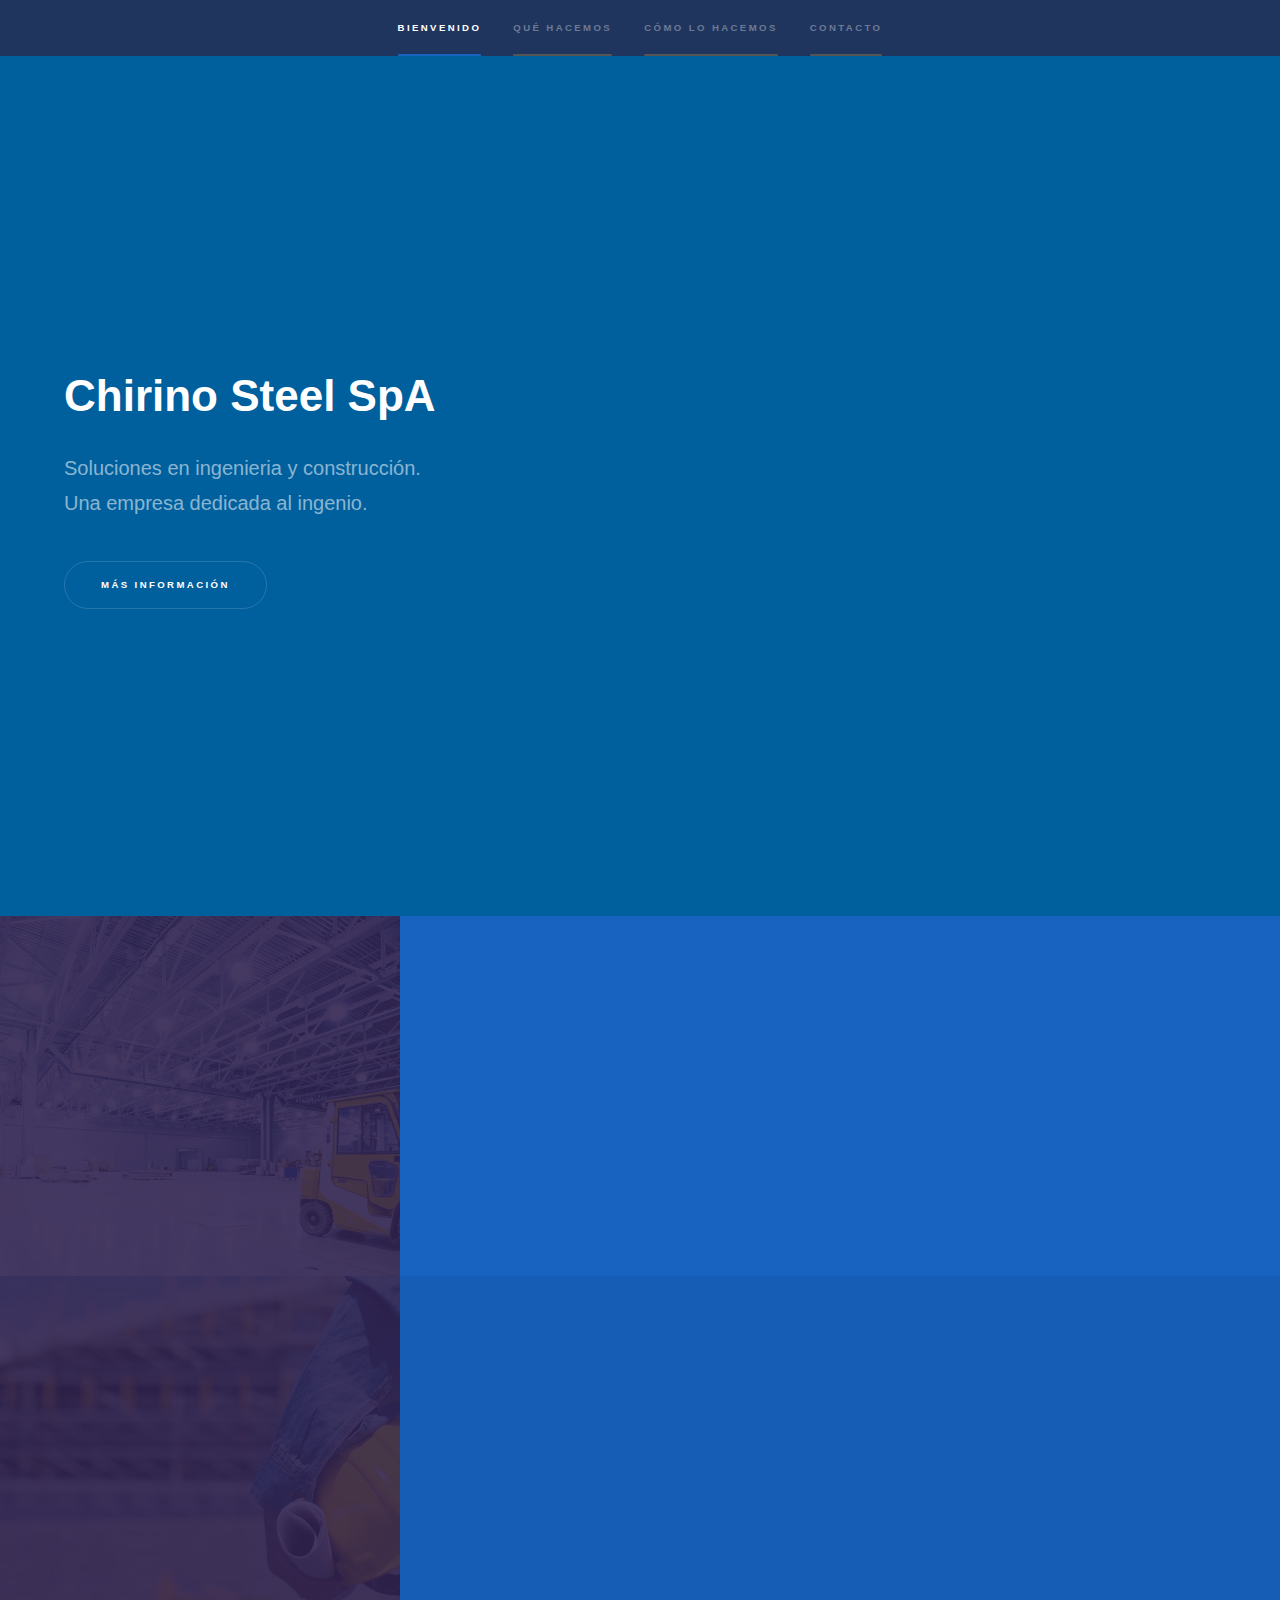
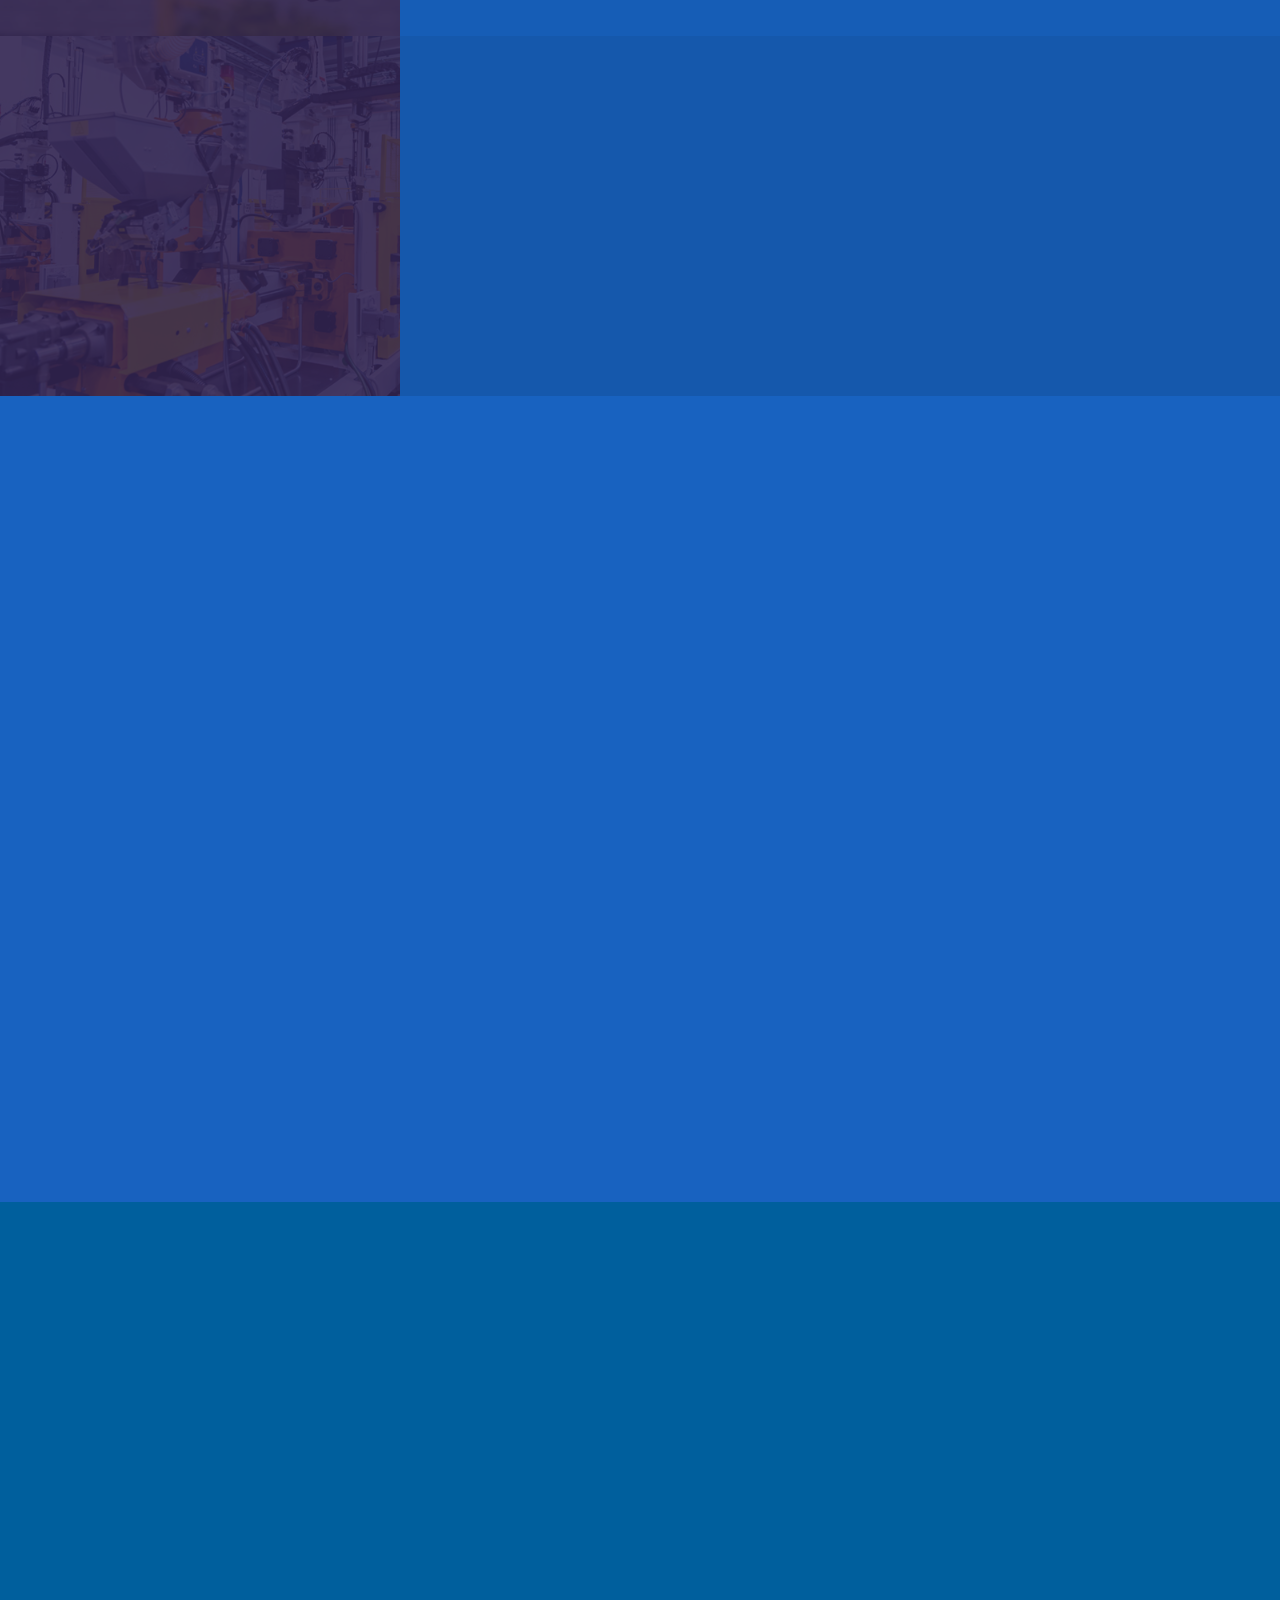
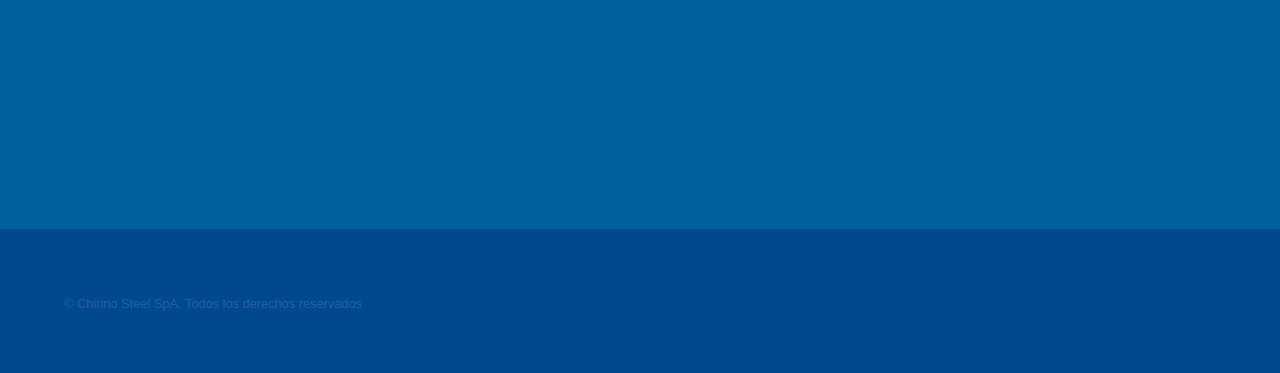
<file: index.html>
<!DOCTYPE HTML>
<html>

<head>
	<title>Chirino Steel Engineering</title>
	<meta charset="utf-8" />
	<meta name="viewport" content="width=device-width, initial-scale=1" />
	<!--[if lte IE 8]><script src="assets/js/ie/html5shiv.js"></script><![endif]-->
	<link rel="stylesheet" href="assets/css/main.css" />
	<!--[if lte IE 9]><link rel="stylesheet" href="assets/css/ie9.css" /><![endif]-->
	<!--[if lte IE 8]><link rel="stylesheet" href="assets/css/ie8.css" /><![endif]-->
</head>

<body>

	<!-- Sidebar -->
	<section id="sidebar">
		<div class="inner">
			<nav>
				<ul>
					<li><a href="#intro">Bienvenido</a></li>
					<li><a href="#one">Qué hacemos</a></li>
					<li><a href="#two">Cómo lo hacemos</a></li>
					<li><a href="#three">Contacto</a></li>
				</ul>
			</nav>
		</div>
	</section>

	<!-- Wrapper -->
	<div id="wrapper">

		<!-- Intro -->
		<section id="intro" class="wrapper style1 fullscreen fade-up">
			<div class="inner">
				<h1>Chirino Steel SpA</h1>
				<p>Soluciones en ingenieria y construcción.</a><br />Una empresa dedicada al ingenio</a>.</p>
				<ul class="actions">
					<li><a href="#one" class="button scrolly">Más información</a></li>
				</ul>
			</div>
		</section>

		<!-- One -->
		<section id="one" class="wrapper style2 spotlights">
			<section>
				<a href="#" class="image"><img src="images/pic01.jpg" alt="" data-position="center center" /></a>
				<div class="content">
					<div class="inner">
						<h2>Ingenieria industrial</h2>
						<p>Prestamos servicios de alta calidad en el campo de infraestructura y maquinaria industrial.</p>
					</div>
				</div>
			</section>
			<section>
				<a href="#" class="image"><img src="images/pic02.jpg" alt="" data-position="top center" /></a>
				<div class="content">
					<div class="inner">
						<h2>Construcción</h2>
						<p>En CSteel ofrecemos al cliente los mejores estándares al desarrollar y ejecutar desde principio a fin proyectos de construcción industrial.</p>
					</div>
				</div>
			</section>
			<section>
				<a href="#" class="image"><img src="images/pic03.jpg" alt="" data-position="25% 25%" /></a>
				<div class="content">
					<div class="inner">
						<h2>Mantenimiento de equipo</h2>
						<p>Nos comprometemos en dar un mantenimiento de calidad a equipamiento e infraestructura.</p>
					</div>
				</div>
			</section>
		</section>

		<!-- Two -->
		<section id="two" class="wrapper style3 fade-up">
			<div class="inner">
				<h2>Cómo lo hacemos</h2>
				<p>En todas nuestras fases del servicio que prestamos hacemos uso de nuestros valores fundamentales</p>
				<div class="features">
					<section>
						<span class="fas fa-hands-helping"></span>
						<h3>Ayudarte</h3>
						<p>Queremos ayudarte en tus proyectos más importantes, en el cual te entregaremos toda la asistencia necesaria y siempre aspirando a dar el mejor servicio.</p>
					</section>
					<section>
						<span class="icon major fa-lock"></span>
						<h3>Ingenio</h3>
						<p>Te apoyaremos con la mejor ingenieria disponible...</p>
					</section>
					<section>
						<span class="icon major fa-cog"></span>
						<h3>(3)</h3>
						<p>...</p>
					</section>
					<section>
						<span class="icon major fa-desktop"></span>
						<h3>(4)</h3>
						<p>...</p>
					</section>
					<section>
						<span class="icon major fa-chain"></span>
						<h3>(5)</h3>
						<p>...</p>
					</section>
					<section>
						<span class="icon major fa-diamond"></span>
						<h3>(6)</h3>
						<p>...</p>
					</section>
				</div>
			</div>
		</section>

		<!-- Three -->
		<section id="three" class="wrapper style1 fade-up">
			<div class="inner">
				<h2>Contáctanos</h2>
				<p>Si usted necesita de nuestros servicios, por favor haga uso del espacio siguiente:</p>
				<div class="split style1">
					<section>
						<form method="post" action="#">
							<div class="field half first">
								<label for="name">Nombre</label>
								<input type="text" name="name" id="name" />
							</div>
							<div class="field half">
								<label for="email">Email</label>
								<input type="text" name="email" id="email" />
							</div>
							<div class="field">
								<label for="message">Mensaje</label>
								<textarea name="message" id="message" rows="5"></textarea>
							</div>
							<ul class="actions">
								<li><a href="" class="button submit">Enviar mensaje</a></li>
							</ul>
						</form>
					</section>
					<section>
						<ul class="contact">
							<li>
								<h3>Dirección</h3>
								<span>12345 Av. Los constructores #000<br />
											Coronel, Concepción 00000-0000<br />
											Chile</span>
							</li>
							<li>
								<h3>Email</h3>
								<a href="#">chirino@steel.cl</a>
							</li>
							<li>
								<h3>Número</h3>
								<span>(56) 41 XXX XXX</span>
							</li>
							<li>
								<h3>Redes sociales</h3>
								<ul class="icons">
									<li><a href="#" class="fa-twitter"><span class="label">Twitter</span></a></li>
									<li><a href="#" class="fa-facebook"><span class="label">Facebook</span></a></li>
									<li><a href="#" class="fa-github"><span class="label">GitHub</span></a></li>
									<li><a href="#" class="fa-instagram"><span class="label">Instagram</span></a></li>
									<li><a href="#" class="fa-linkedin"><span class="label">LinkedIn</span></a></li>
								</ul>
							</li>
						</ul>
					</section>
				</div>
			</div>
		</section>

	</div>

	<!-- Footer -->
	<footer id="footer" class="wrapper style1-alt">
		<div class="inner">
			<ul class="menu">
				<li>&copy; Chirino Steel SpA. Todos los derechos reservados</li>
				<li>
					</a>
				</li>
			</ul>
		</div>
	</footer>

	<!-- Scripts -->
	<script src="assets/js/jquery.min.js"></script>
	<script src="assets/js/jquery.scrollex.min.js"></script>
	<script src="assets/js/jquery.scrolly.min.js"></script>
	<script src="assets/js/skel.min.js"></script>
	<script src="assets/js/util.js"></script>
	<!--[if lte IE 8]><script src="assets/js/ie/respond.min.js"></script><![endif]-->
	<script src="assets/js/main.js"></script>

</body>

</html>
</file>
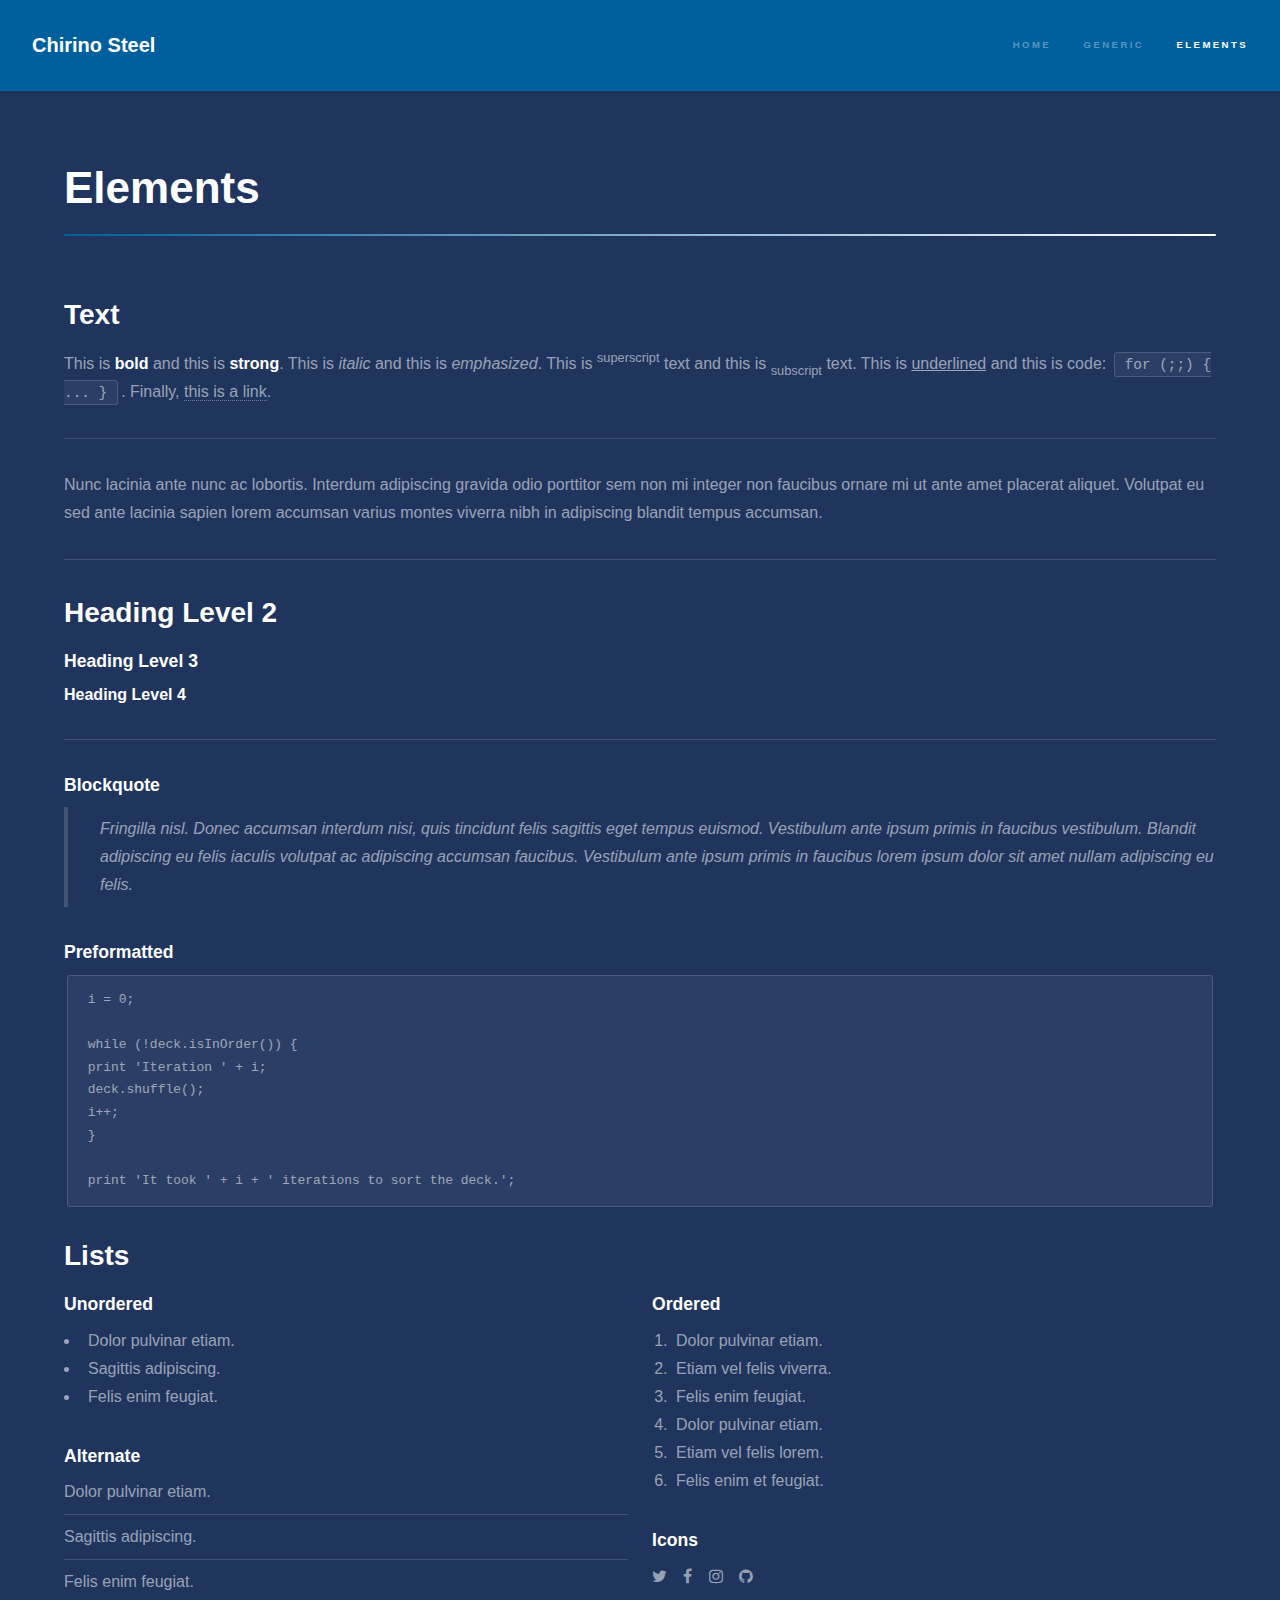
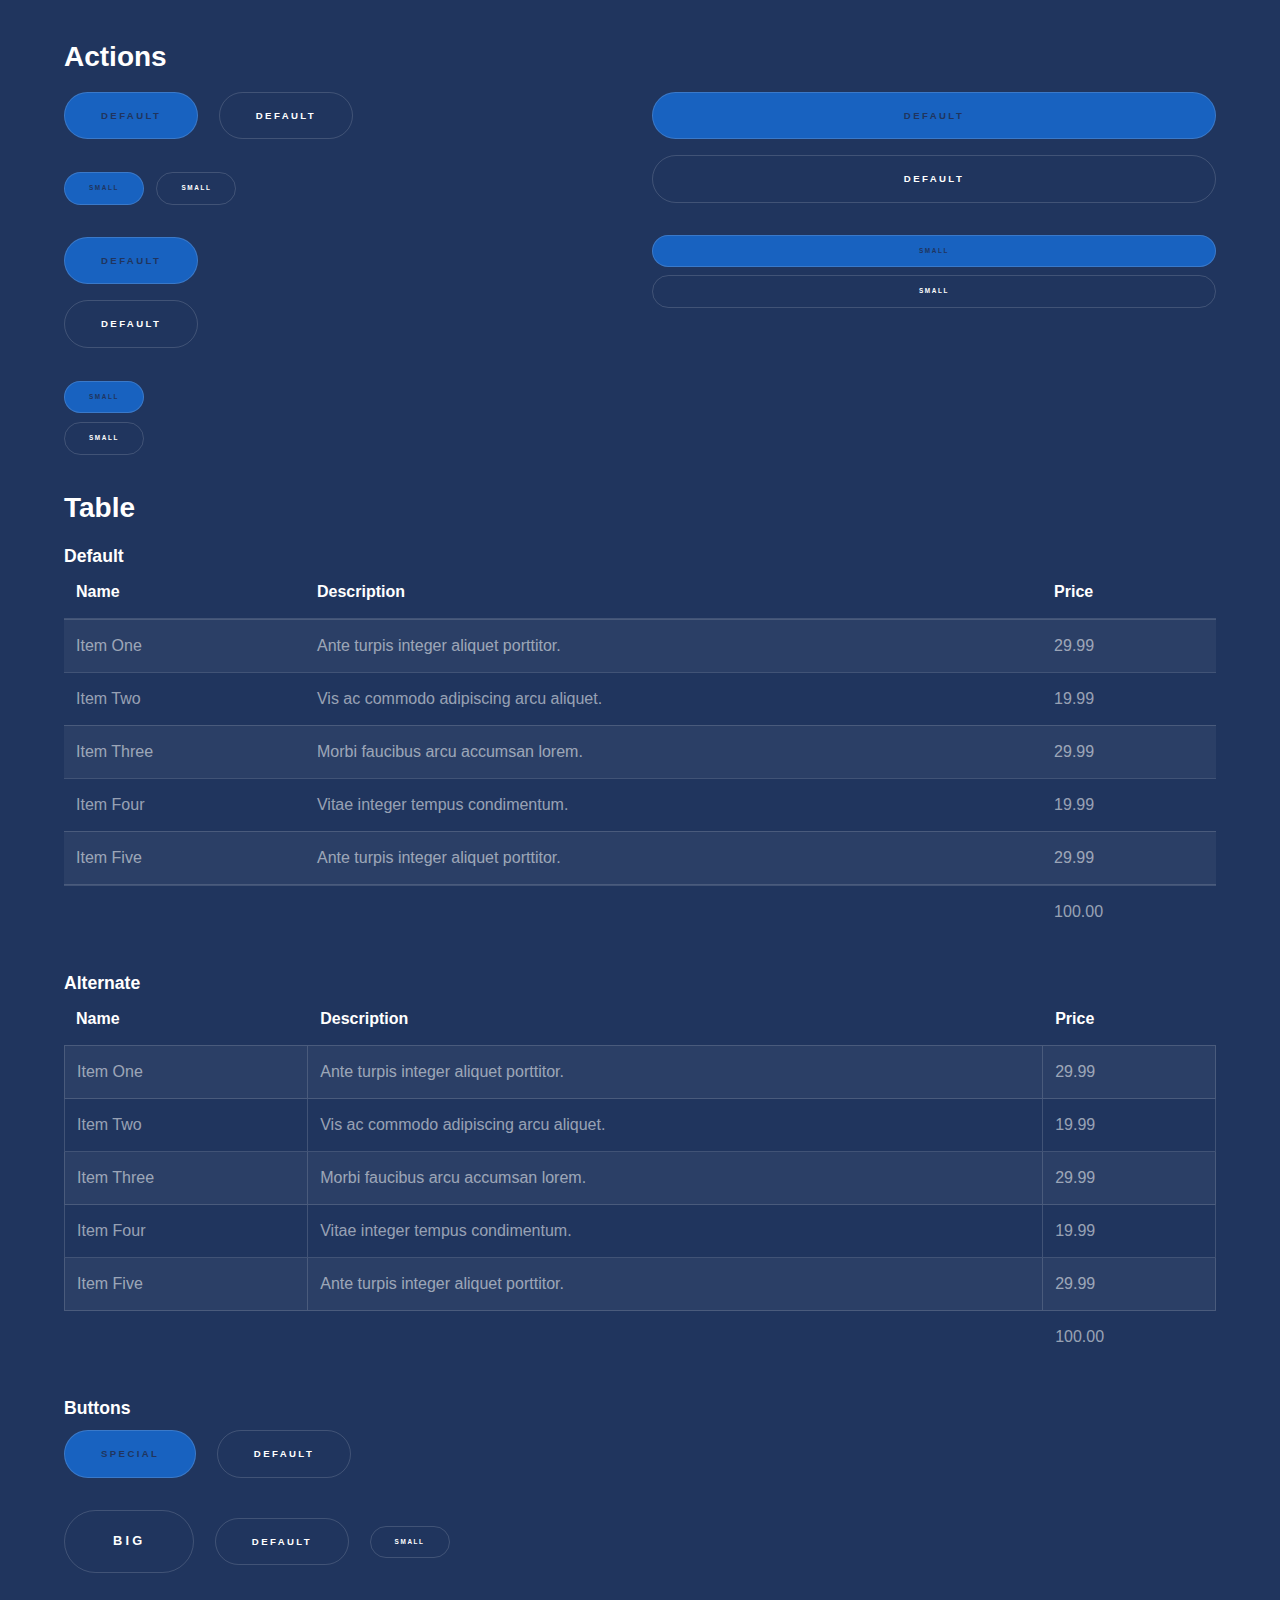
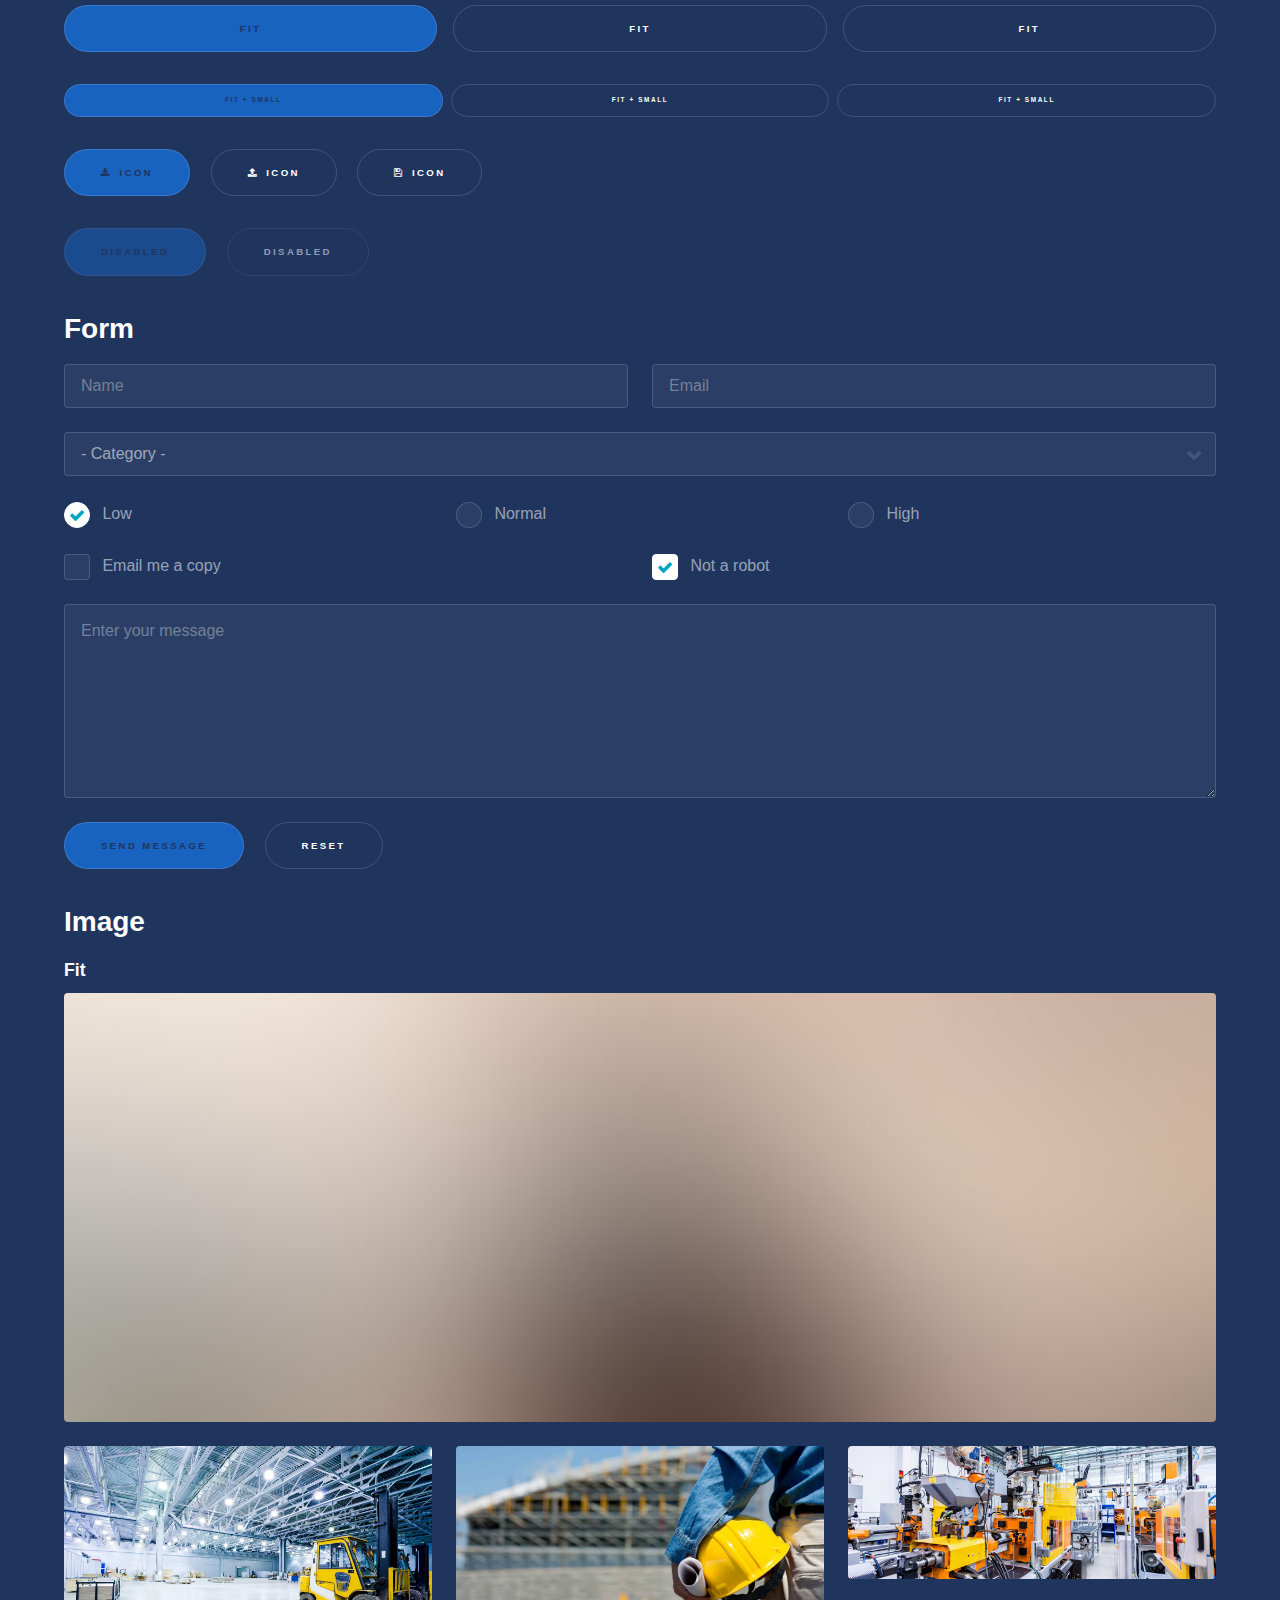
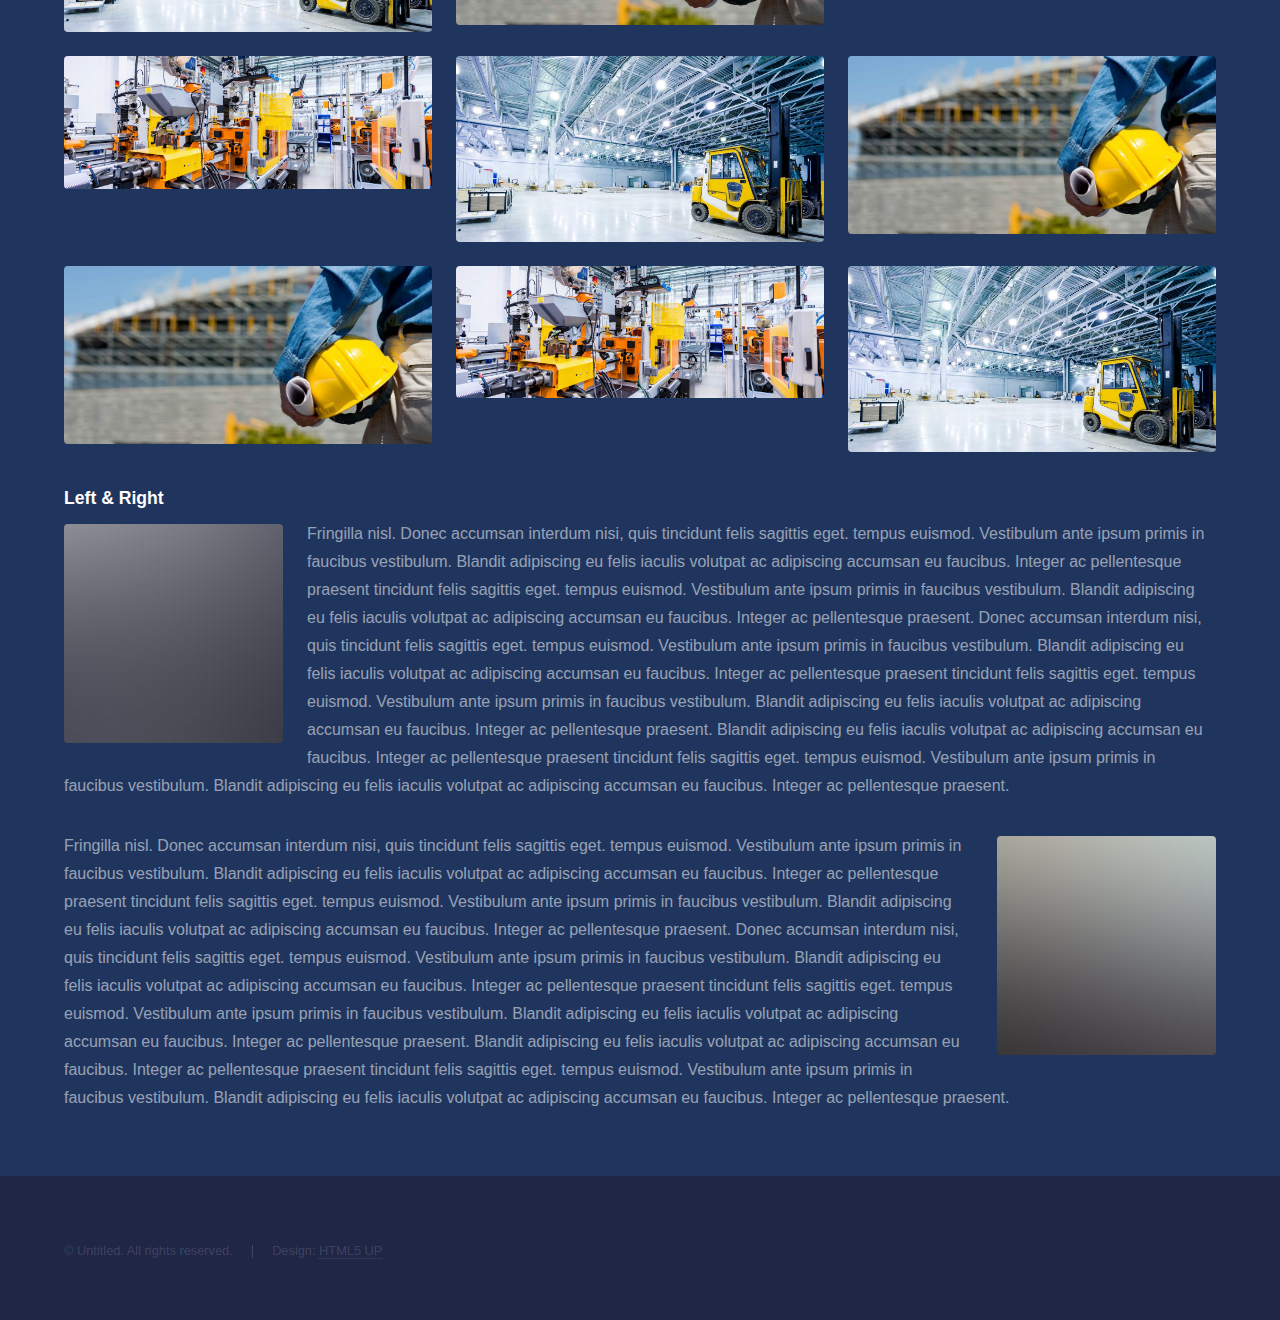
<file: elements.html>
<!DOCTYPE HTML>
<html>
	<head>
		<title>Elements - CSteel</title>
		<meta charset="utf-8" />
		<meta name="viewport" content="width=device-width, initial-scale=1" />
		<!--[if lte IE 8]><script src="assets/js/ie/html5shiv.js"></script><![endif]-->
		<link rel="stylesheet" href="assets/css/main.css" />
		<!--[if lte IE 9]><link rel="stylesheet" href="assets/css/ie9.css" /><![endif]-->
		<!--[if lte IE 8]><link rel="stylesheet" href="assets/css/ie8.css" /><![endif]-->
	</head>
	<body>

		<!-- Header -->
			<header id="header">
				<a href="index.html" class="title">Chirino Steel</a>
				<nav>
					<ul>
						<li><a href="index.html">Home</a></li>
						<li><a href="generic.html">Generic</a></li>
						<li><a href="elements.html"  class="active">Elements</a></li>
					</ul>
				</nav>
			</header>

		<!-- Wrapper -->
			<div id="wrapper">

				<!-- Main -->
					<section id="main" class="wrapper">
						<div class="inner">
							<h1 class="major">Elements</h1>

							<!-- Text -->
								<section>
									<h2>Text</h2>
									<p>This is <b>bold</b> and this is <strong>strong</strong>. This is <i>italic</i> and this is <em>emphasized</em>.
									This is <sup>superscript</sup> text and this is <sub>subscript</sub> text.
									This is <u>underlined</u> and this is code: <code>for (;;) { ... }</code>. Finally, <a href="#">this is a link</a>.</p>
									<hr />
									<p>Nunc lacinia ante nunc ac lobortis. Interdum adipiscing gravida odio porttitor sem non mi integer non faucibus ornare mi ut ante amet placerat aliquet. Volutpat eu sed ante lacinia sapien lorem accumsan varius montes viverra nibh in adipiscing blandit tempus accumsan.</p>
									<hr />
									<h2>Heading Level 2</h2>
									<h3>Heading Level 3</h3>
									<h4>Heading Level 4</h4>
									<hr />
									<h3>Blockquote</h3>
									<blockquote>Fringilla nisl. Donec accumsan interdum nisi, quis tincidunt felis sagittis eget tempus euismod. Vestibulum ante ipsum primis in faucibus vestibulum. Blandit adipiscing eu felis iaculis volutpat ac adipiscing accumsan faucibus. Vestibulum ante ipsum primis in faucibus lorem ipsum dolor sit amet nullam adipiscing eu felis.</blockquote>
									<h3>Preformatted</h3>
									<pre><code>i = 0;

while (!deck.isInOrder()) {
print 'Iteration ' + i;
deck.shuffle();
i++;
}

print 'It took ' + i + ' iterations to sort the deck.';</code></pre>
								</section>

							<!-- Lists -->
								<section>
									<h2>Lists</h2>
									<div class="row">
										<div class="6u 12u$(medium)">
											<h3>Unordered</h3>
											<ul>
												<li>Dolor pulvinar etiam.</li>
												<li>Sagittis adipiscing.</li>
												<li>Felis enim feugiat.</li>
											</ul>
											<h3>Alternate</h3>
											<ul class="alt">
												<li>Dolor pulvinar etiam.</li>
												<li>Sagittis adipiscing.</li>
												<li>Felis enim feugiat.</li>
											</ul>
										</div>
										<div class="6u$ 12u$(medium)">
											<h3>Ordered</h3>
											<ol>
												<li>Dolor pulvinar etiam.</li>
												<li>Etiam vel felis viverra.</li>
												<li>Felis enim feugiat.</li>
												<li>Dolor pulvinar etiam.</li>
												<li>Etiam vel felis lorem.</li>
												<li>Felis enim et feugiat.</li>
											</ol>
											<h3>Icons</h3>
											<ul class="icons">
												<li><a href="#" class="icon fa-twitter"><span class="label">Twitter</span></a></li>
												<li><a href="#" class="icon fa-facebook"><span class="label">Facebook</span></a></li>
												<li><a href="#" class="icon fa-instagram"><span class="label">Instagram</span></a></li>
												<li><a href="#" class="icon fa-github"><span class="label">Github</span></a></li>
											</ul>
										</div>
									</div>
									<h2>Actions</h2>
									<div class="row">
										<div class="6u 12u$(medium)">
											<ul class="actions">
												<li><a href="#" class="button special">Default</a></li>
												<li><a href="#" class="button">Default</a></li>
											</ul>
											<ul class="actions small">
												<li><a href="#" class="button special small">Small</a></li>
												<li><a href="#" class="button small">Small</a></li>
											</ul>
											<ul class="actions vertical">
												<li><a href="#" class="button special">Default</a></li>
												<li><a href="#" class="button">Default</a></li>
											</ul>
											<ul class="actions vertical small">
												<li><a href="#" class="button special small">Small</a></li>
												<li><a href="#" class="button small">Small</a></li>
											</ul>
										</div>
										<div class="6u 12u$(medium)">
											<ul class="actions vertical">
												<li><a href="#" class="button special fit">Default</a></li>
												<li><a href="#" class="button fit">Default</a></li>
											</ul>
											<ul class="actions vertical small">
												<li><a href="#" class="button special small fit">Small</a></li>
												<li><a href="#" class="button small fit">Small</a></li>
											</ul>
										</div>
									</div>
								</section>

							<!-- Table -->
								<section>
									<h2>Table</h2>
									<h3>Default</h3>
									<div class="table-wrapper">
										<table>
											<thead>
												<tr>
													<th>Name</th>
													<th>Description</th>
													<th>Price</th>
												</tr>
											</thead>
											<tbody>
												<tr>
													<td>Item One</td>
													<td>Ante turpis integer aliquet porttitor.</td>
													<td>29.99</td>
												</tr>
												<tr>
													<td>Item Two</td>
													<td>Vis ac commodo adipiscing arcu aliquet.</td>
													<td>19.99</td>
												</tr>
												<tr>
													<td>Item Three</td>
													<td> Morbi faucibus arcu accumsan lorem.</td>
													<td>29.99</td>
												</tr>
												<tr>
													<td>Item Four</td>
													<td>Vitae integer tempus condimentum.</td>
													<td>19.99</td>
												</tr>
												<tr>
													<td>Item Five</td>
													<td>Ante turpis integer aliquet porttitor.</td>
													<td>29.99</td>
												</tr>
											</tbody>
											<tfoot>
												<tr>
													<td colspan="2"></td>
													<td>100.00</td>
												</tr>
											</tfoot>
										</table>
									</div>

									<h3>Alternate</h3>
									<div class="table-wrapper">
										<table class="alt">
											<thead>
												<tr>
													<th>Name</th>
													<th>Description</th>
													<th>Price</th>
												</tr>
											</thead>
											<tbody>
												<tr>
													<td>Item One</td>
													<td>Ante turpis integer aliquet porttitor.</td>
													<td>29.99</td>
												</tr>
												<tr>
													<td>Item Two</td>
													<td>Vis ac commodo adipiscing arcu aliquet.</td>
													<td>19.99</td>
												</tr>
												<tr>
													<td>Item Three</td>
													<td> Morbi faucibus arcu accumsan lorem.</td>
													<td>29.99</td>
												</tr>
												<tr>
													<td>Item Four</td>
													<td>Vitae integer tempus condimentum.</td>
													<td>19.99</td>
												</tr>
												<tr>
													<td>Item Five</td>
													<td>Ante turpis integer aliquet porttitor.</td>
													<td>29.99</td>
												</tr>
											</tbody>
											<tfoot>
												<tr>
													<td colspan="2"></td>
													<td>100.00</td>
												</tr>
											</tfoot>
										</table>
									</div>
								</section>

							<!-- Buttons -->
								<section>
									<h3>Buttons</h3>
									<ul class="actions">
										<li><a href="#" class="button special">Special</a></li>
										<li><a href="#" class="button">Default</a></li>
									</ul>
									<ul class="actions">
										<li><a href="#" class="button big">Big</a></li>
										<li><a href="#" class="button">Default</a></li>
										<li><a href="#" class="button small">Small</a></li>
									</ul>
									<ul class="actions fit">
										<li><a href="#" class="button special fit">Fit</a></li>
										<li><a href="#" class="button fit">Fit</a></li>
										<li><a href="#" class="button fit">Fit</a></li>
									</ul>
									<ul class="actions fit small">
										<li><a href="#" class="button special fit small">Fit + Small</a></li>
										<li><a href="#" class="button fit small">Fit + Small</a></li>
										<li><a href="#" class="button fit small">Fit + Small</a></li>
									</ul>
									<ul class="actions">
										<li><a href="#" class="button special icon fa-download">Icon</a></li>
										<li><a href="#" class="button icon fa-upload">Icon</a></li>
										<li><a href="#" class="button icon fa-save">Icon</a></li>
									</ul>
									<ul class="actions">
										<li><span class="button special disabled">Disabled</span></li>
										<li><span class="button disabled">Disabled</span></li>
									</ul>
								</section>

							<!-- Form -->
								<section>
									<h2>Form</h2>
									<form method="post" action="#">
										<div class="row uniform">
											<div class="6u 12u$(xsmall)">
												<input type="text" name="demo-name" id="demo-name" value="" placeholder="Name" />
											</div>
											<div class="6u$ 12u$(xsmall)">
												<input type="email" name="demo-email" id="demo-email" value="" placeholder="Email" />
											</div>
											<div class="12u$">
												<div class="select-wrapper">
													<select name="demo-category" id="demo-category">
														<option value="">- Category -</option>
														<option value="1">Manufacturing</option>
														<option value="1">Shipping</option>
														<option value="1">Administration</option>
														<option value="1">Human Resources</option>
													</select>
												</div>
											</div>
											<div class="4u 12u$(small)">
												<input type="radio" id="demo-priority-low" name="demo-priority" checked>
												<label for="demo-priority-low">Low</label>
											</div>
											<div class="4u 12u$(small)">
												<input type="radio" id="demo-priority-normal" name="demo-priority">
												<label for="demo-priority-normal">Normal</label>
											</div>
											<div class="4u$ 12u$(small)">
												<input type="radio" id="demo-priority-high" name="demo-priority">
												<label for="demo-priority-high">High</label>
											</div>
											<div class="6u 12u$(small)">
												<input type="checkbox" id="demo-copy" name="demo-copy">
												<label for="demo-copy">Email me a copy</label>
											</div>
											<div class="6u$ 12u$(small)">
												<input type="checkbox" id="demo-human" name="demo-human" checked>
												<label for="demo-human">Not a robot</label>
											</div>
											<div class="12u$">
												<textarea name="demo-message" id="demo-message" placeholder="Enter your message" rows="6"></textarea>
											</div>
											<div class="12u$">
												<ul class="actions">
													<li><input type="submit" value="Send Message" class="special" /></li>
													<li><input type="reset" value="Reset" /></li>
												</ul>
											</div>
										</div>
									</form>
								</section>

							<!-- Image -->
								<section>
									<h2>Image</h2>
									<h3>Fit</h3>
									<div class="box alt">
										<div class="row uniform">
											<div class="12u$"><span class="image fit"><img src="images/pic04.jpg" alt="" /></span></div>
											<div class="4u"><span class="image fit"><img src="images/pic01.jpg" alt="" /></span></div>
											<div class="4u"><span class="image fit"><img src="images/pic02.jpg" alt="" /></span></div>
											<div class="4u$"><span class="image fit"><img src="images/pic03.jpg" alt="" /></span></div>
											<div class="4u"><span class="image fit"><img src="images/pic03.jpg" alt="" /></span></div>
											<div class="4u"><span class="image fit"><img src="images/pic01.jpg" alt="" /></span></div>
											<div class="4u$"><span class="image fit"><img src="images/pic02.jpg" alt="" /></span></div>
											<div class="4u"><span class="image fit"><img src="images/pic02.jpg" alt="" /></span></div>
											<div class="4u"><span class="image fit"><img src="images/pic03.jpg" alt="" /></span></div>
											<div class="4u$"><span class="image fit"><img src="images/pic01.jpg" alt="" /></span></div>
										</div>
									</div>
									<h3>Left &amp; Right</h3>
									<p><span class="image left"><img src="images/pic05.jpg" alt="" /></span>Fringilla nisl. Donec accumsan interdum nisi, quis tincidunt felis sagittis eget. tempus euismod. Vestibulum ante ipsum primis in faucibus vestibulum. Blandit adipiscing eu felis iaculis volutpat ac adipiscing accumsan eu faucibus. Integer ac pellentesque praesent tincidunt felis sagittis eget. tempus euismod. Vestibulum ante ipsum primis in faucibus vestibulum. Blandit adipiscing eu felis iaculis volutpat ac adipiscing accumsan eu faucibus. Integer ac pellentesque praesent. Donec accumsan interdum nisi, quis tincidunt felis sagittis eget. tempus euismod. Vestibulum ante ipsum primis in faucibus vestibulum. Blandit adipiscing eu felis iaculis volutpat ac adipiscing accumsan eu faucibus. Integer ac pellentesque praesent tincidunt felis sagittis eget. tempus euismod. Vestibulum ante ipsum primis in faucibus vestibulum. Blandit adipiscing eu felis iaculis volutpat ac adipiscing accumsan eu faucibus. Integer ac pellentesque praesent. Blandit adipiscing eu felis iaculis volutpat ac adipiscing accumsan eu faucibus. Integer ac pellentesque praesent tincidunt felis sagittis eget. tempus euismod. Vestibulum ante ipsum primis in faucibus vestibulum. Blandit adipiscing eu felis iaculis volutpat ac adipiscing accumsan eu faucibus. Integer ac pellentesque praesent.</p>
									<p><span class="image right"><img src="images/pic06.jpg" alt="" /></span>Fringilla nisl. Donec accumsan interdum nisi, quis tincidunt felis sagittis eget. tempus euismod. Vestibulum ante ipsum primis in faucibus vestibulum. Blandit adipiscing eu felis iaculis volutpat ac adipiscing accumsan eu faucibus. Integer ac pellentesque praesent tincidunt felis sagittis eget. tempus euismod. Vestibulum ante ipsum primis in faucibus vestibulum. Blandit adipiscing eu felis iaculis volutpat ac adipiscing accumsan eu faucibus. Integer ac pellentesque praesent. Donec accumsan interdum nisi, quis tincidunt felis sagittis eget. tempus euismod. Vestibulum ante ipsum primis in faucibus vestibulum. Blandit adipiscing eu felis iaculis volutpat ac adipiscing accumsan eu faucibus. Integer ac pellentesque praesent tincidunt felis sagittis eget. tempus euismod. Vestibulum ante ipsum primis in faucibus vestibulum. Blandit adipiscing eu felis iaculis volutpat ac adipiscing accumsan eu faucibus. Integer ac pellentesque praesent. Blandit adipiscing eu felis iaculis volutpat ac adipiscing accumsan eu faucibus. Integer ac pellentesque praesent tincidunt felis sagittis eget. tempus euismod. Vestibulum ante ipsum primis in faucibus vestibulum. Blandit adipiscing eu felis iaculis volutpat ac adipiscing accumsan eu faucibus. Integer ac pellentesque praesent.</p>
								</section>

						</div>
					</section>

			</div>

		<!-- Footer -->
			<footer id="footer" class="wrapper alt">
				<div class="inner">
					<ul class="menu">
						<li>&copy; Untitled. All rights reserved.</li><li>Design: <a href="http://html5up.net">HTML5 UP</a></li>
					</ul>
				</div>
			</footer>

		<!-- Scripts -->
			<script src="assets/js/jquery.min.js"></script>
			<script src="assets/js/jquery.scrollex.min.js"></script>
			<script src="assets/js/jquery.scrolly.min.js"></script>
			<script src="assets/js/skel.min.js"></script>
			<script src="assets/js/util.js"></script>
			<!--[if lte IE 8]><script src="assets/js/ie/respond.min.js"></script><![endif]-->
			<script src="assets/js/main.js"></script>

	</body>
</html>
</file>
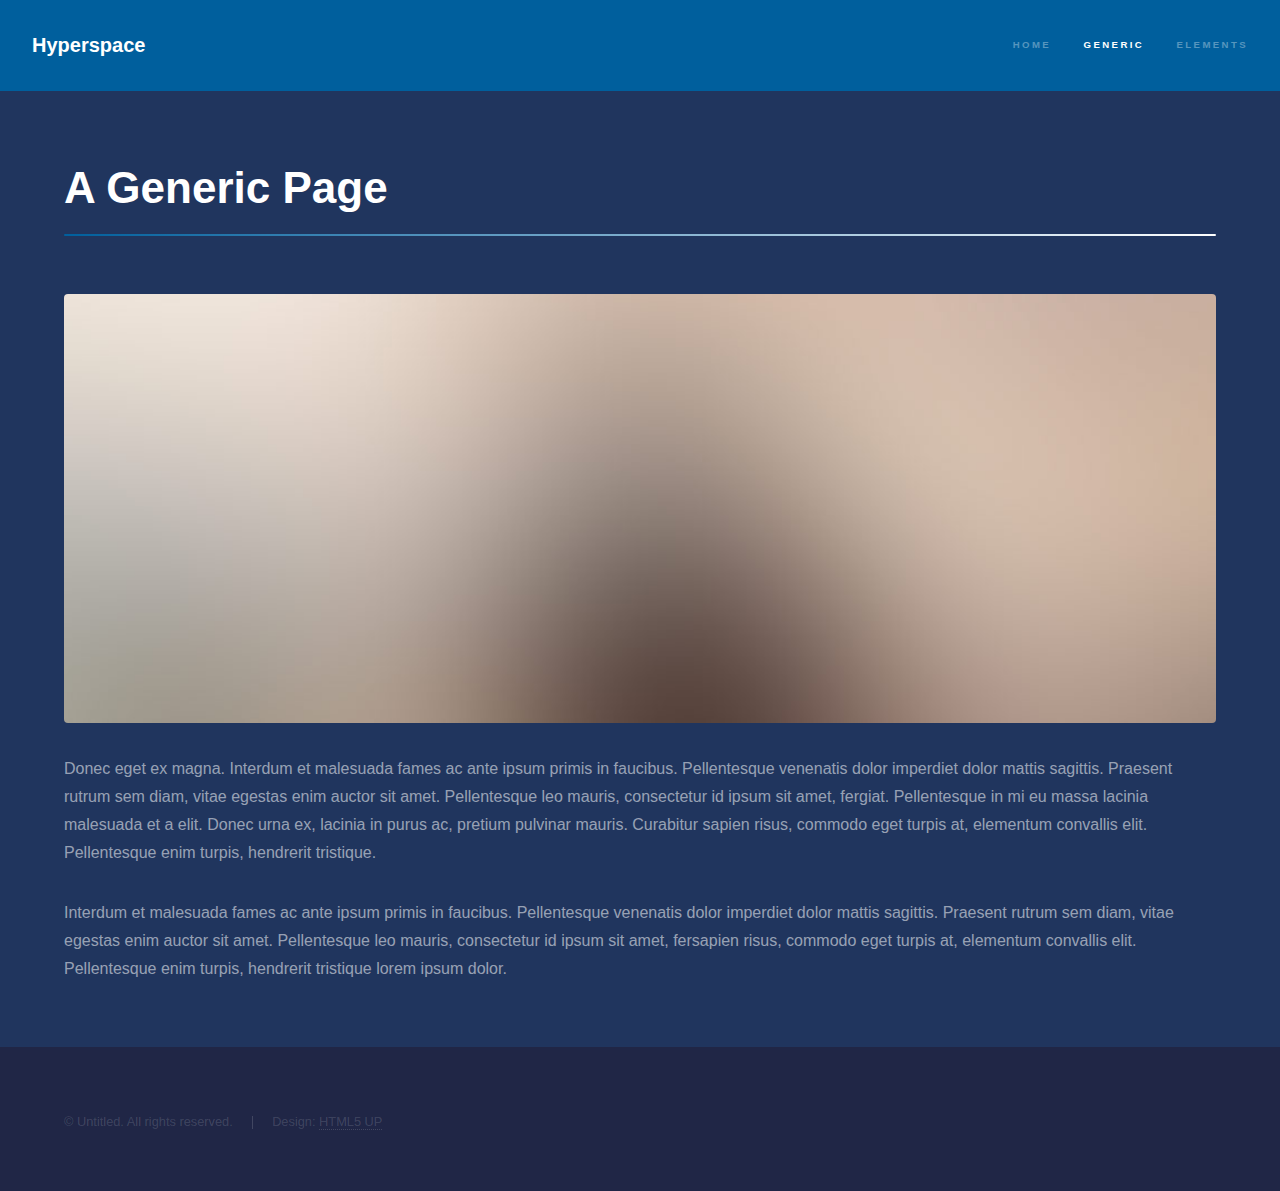
<file: generic.html>
<!DOCTYPE HTML>
<html>
	<head>
		<title>Generic - Hyperspace by HTML5 UP</title>
		<meta charset="utf-8" />
		<meta name="viewport" content="width=device-width, initial-scale=1" />
		<!--[if lte IE 8]><script src="assets/js/ie/html5shiv.js"></script><![endif]-->
		<link rel="stylesheet" href="assets/css/main.css" />
		<!--[if lte IE 9]><link rel="stylesheet" href="assets/css/ie9.css" /><![endif]-->
		<!--[if lte IE 8]><link rel="stylesheet" href="assets/css/ie8.css" /><![endif]-->
	</head>
	<body>

		<!-- Header -->
			<header id="header">
				<a href="index.html" class="title">Hyperspace</a>
				<nav>
					<ul>
						<li><a href="index.html">Home</a></li>
						<li><a href="generic.html" class="active">Generic</a></li>
						<li><a href="elements.html">Elements</a></li>
					</ul>
				</nav>
			</header>

		<!-- Wrapper -->
			<div id="wrapper">

				<!-- Main -->
					<section id="main" class="wrapper">
						<div class="inner">
							<h1 class="major">A Generic Page</h1>
							<span class="image fit"><img src="images/pic04.jpg" alt="" /></span>
							<p>Donec eget ex magna. Interdum et malesuada fames ac ante ipsum primis in faucibus. Pellentesque venenatis dolor imperdiet dolor mattis sagittis. Praesent rutrum sem diam, vitae egestas enim auctor sit amet. Pellentesque leo mauris, consectetur id ipsum sit amet, fergiat. Pellentesque in mi eu massa lacinia malesuada et a elit. Donec urna ex, lacinia in purus ac, pretium pulvinar mauris. Curabitur sapien risus, commodo eget turpis at, elementum convallis elit. Pellentesque enim turpis, hendrerit tristique.</p>
							<p>Interdum et malesuada fames ac ante ipsum primis in faucibus. Pellentesque venenatis dolor imperdiet dolor mattis sagittis. Praesent rutrum sem diam, vitae egestas enim auctor sit amet. Pellentesque leo mauris, consectetur id ipsum sit amet, fersapien risus, commodo eget turpis at, elementum convallis elit. Pellentesque enim turpis, hendrerit tristique lorem ipsum dolor.</p>
						</div>
					</section>

			</div>

		<!-- Footer -->
			<footer id="footer" class="wrapper alt">
				<div class="inner">
					<ul class="menu">
						<li>&copy; Untitled. All rights reserved.</li><li>Design: <a href="http://html5up.net">HTML5 UP</a></li>
					</ul>
				</div>
			</footer>

		<!-- Scripts -->
			<script src="assets/js/jquery.min.js"></script>
			<script src="assets/js/jquery.scrollex.min.js"></script>
			<script src="assets/js/jquery.scrolly.min.js"></script>
			<script src="assets/js/skel.min.js"></script>
			<script src="assets/js/util.js"></script>
			<!--[if lte IE 8]><script src="assets/js/ie/respond.min.js"></script><![endif]-->
			<script src="assets/js/main.js"></script>

	</body>
</html>
</file>
<file: assets/css/ie9.css>
/* Type */

	h1.major:after {
		background: #6979ac;
	}

/* Wrapper */

	.wrapper.fullscreen {
		min-height: 0;
		padding-bottom: 6em;
		padding-top: 6em;
	}

		body.is-ie .wrapper.fullscreen {
			height: auto;
		}

/* Spotlights */

	.spotlights > section {
		padding-left: 20em;
		position: relative;
	}

		.spotlights > section > .image {
			height: 100%;
			left: 0;
			position: absolute;
			top: 0;
			width: 20em;
		}

		.spotlights > section > .content {
			width: 100%;
		}

/* Features */

	.features:after {
		clear: both;
		content: '';
		display: block;
	}

	.features section {
		float: left;
	}

/* Split */

	.split:after {
		clear: both;
		content: '';
		display: block;
	}

	.split > * {
		float: left;
	}

/* Sidebar */

	#sidebar nav a:after {
		background-color: #b74e91;
	}

/* Header */

	#header:after {
		clear: both;
		content: '';
		display: block;
	}

	#header > .title {
		float: left;
	}

	#header > nav {
		float: right;
	}
</file>
<file: assets/css/main.css>
@import url(font-awesome.min.css);
/* Reset */

	html, body, div, span, applet, object, iframe, h1, h2, h3, h4, h5, h6, p, blockquote, pre, a, abbr, acronym, address, big, cite, code, del, dfn, em, img, ins, kbd, q, s, samp, small, strike, strong, sub, sup, tt, var, b, u, i, center, dl, dt, dd, ol, ul, li, fieldset, form, label, legend, table, caption, tbody, tfoot, thead, tr, th, td, article, aside, canvas, details, embed, figure, figcaption, footer, header, hgroup, menu, nav, output, ruby, section, summary, time, mark, audio, video {
		margin: 0;
		padding: 0;
		border: 0;
		font-size: 100%;
		font: inherit;
		vertical-align: baseline;
	}

	article, aside, details, figcaption, figure, footer, header, hgroup, menu, nav, section {
		display: block;
	}

	body {
		line-height: 1;
	}

	ol, ul {
		list-style: none;
	}

	blockquote, q {
		quotes: none;
	}

	blockquote:before, blockquote:after, q:before, q:after {
		content: '';
		content: none;
	}

	table {
		border-collapse: collapse;
		border-spacing: 0;
	}

	body {
		-webkit-text-size-adjust: none;
	}

/* Box Model */

	*, *:before, *:after {
		-moz-box-sizing: border-box;
		-webkit-box-sizing: border-box;
		box-sizing: border-box;
	}

/* Grid */

	.row {
		border-bottom: solid 1px transparent;
		-moz-box-sizing: border-box;
		-webkit-box-sizing: border-box;
		box-sizing: border-box;
	}

	.row > * {
		float: left;
		-moz-box-sizing: border-box;
		-webkit-box-sizing: border-box;
		box-sizing: border-box;
	}

	.row:after, .row:before {
		content: '';
		display: block;
		clear: both;
		height: 0;
	}

	.row.uniform > * > :first-child {
		margin-top: 0;
	}

	.row.uniform > * > :last-child {
		margin-bottom: 0;
	}

	.row.\30 \25 > * {
		padding: 0 0 0 0em;
	}

	.row.\30 \25 {
		margin: 0 0 -1px 0em;
	}

	.row.uniform.\30 \25 > * {
		padding: 0em 0 0 0em;
	}

	.row.uniform.\30 \25 {
		margin: 0em 0 -1px 0em;
	}

	.row > * {
		padding: 0 0 0 1.5em;
	}

	.row {
		margin: 0 0 -1px -1.5em;
	}

	.row.uniform > * {
		padding: 1.5em 0 0 1.5em;
	}

	.row.uniform {
		margin: -1.5em 0 -1px -1.5em;
	}

	.row.\32 00\25 > * {
		padding: 0 0 0 3em;
	}

	.row.\32 00\25 {
		margin: 0 0 -1px -3em;
	}

	.row.uniform.\32 00\25 > * {
		padding: 3em 0 0 3em;
	}

	.row.uniform.\32 00\25 {
		margin: -3em 0 -1px -3em;
	}

	.row.\31 50\25 > * {
		padding: 0 0 0 2.25em;
	}

	.row.\31 50\25 {
		margin: 0 0 -1px -2.25em;
	}

	.row.uniform.\31 50\25 > * {
		padding: 2.25em 0 0 2.25em;
	}

	.row.uniform.\31 50\25 {
		margin: -2.25em 0 -1px -2.25em;
	}

	.row.\35 0\25 > * {
		padding: 0 0 0 0.75em;
	}

	.row.\35 0\25 {
		margin: 0 0 -1px -0.75em;
	}

	.row.uniform.\35 0\25 > * {
		padding: 0.75em 0 0 0.75em;
	}

	.row.uniform.\35 0\25 {
		margin: -0.75em 0 -1px -0.75em;
	}

	.row.\32 5\25 > * {
		padding: 0 0 0 0.375em;
	}

	.row.\32 5\25 {
		margin: 0 0 -1px -0.375em;
	}

	.row.uniform.\32 5\25 > * {
		padding: 0.375em 0 0 0.375em;
	}

	.row.uniform.\32 5\25 {
		margin: -0.375em 0 -1px -0.375em;
	}

	.\31 2u, .\31 2u\24 {
		width: 100%;
		clear: none;
		margin-left: 0;
	}

	.\31 1u, .\31 1u\24 {
		width: 91.6666666667%;
		clear: none;
		margin-left: 0;
	}

	.\31 0u, .\31 0u\24 {
		width: 83.3333333333%;
		clear: none;
		margin-left: 0;
	}

	.\39 u, .\39 u\24 {
		width: 75%;
		clear: none;
		margin-left: 0;
	}

	.\38 u, .\38 u\24 {
		width: 66.6666666667%;
		clear: none;
		margin-left: 0;
	}

	.\37 u, .\37 u\24 {
		width: 58.3333333333%;
		clear: none;
		margin-left: 0;
	}

	.\36 u, .\36 u\24 {
		width: 50%;
		clear: none;
		margin-left: 0;
	}

	.\35 u, .\35 u\24 {
		width: 41.6666666667%;
		clear: none;
		margin-left: 0;
	}

	.\34 u, .\34 u\24 {
		width: 33.3333333333%;
		clear: none;
		margin-left: 0;
	}

	.\33 u, .\33 u\24 {
		width: 25%;
		clear: none;
		margin-left: 0;
	}

	.\32 u, .\32 u\24 {
		width: 16.6666666667%;
		clear: none;
		margin-left: 0;
	}

	.\31 u, .\31 u\24 {
		width: 8.3333333333%;
		clear: none;
		margin-left: 0;
	}

	.\31 2u\24 + *,
	.\31 1u\24 + *,
	.\31 0u\24 + *,
	.\39 u\24 + *,
	.\38 u\24 + *,
	.\37 u\24 + *,
	.\36 u\24 + *,
	.\35 u\24 + *,
	.\34 u\24 + *,
	.\33 u\24 + *,
	.\32 u\24 + *,
	.\31 u\24 + * {
		clear: left;
	}

	.\-11u {
		margin-left: 91.66667%;
	}

	.\-10u {
		margin-left: 83.33333%;
	}

	.\-9u {
		margin-left: 75%;
	}

	.\-8u {
		margin-left: 66.66667%;
	}

	.\-7u {
		margin-left: 58.33333%;
	}

	.\-6u {
		margin-left: 50%;
	}

	.\-5u {
		margin-left: 41.66667%;
	}

	.\-4u {
		margin-left: 33.33333%;
	}

	.\-3u {
		margin-left: 25%;
	}

	.\-2u {
		margin-left: 16.66667%;
	}

	.\-1u {
		margin-left: 8.33333%;
	}

	@media screen and (max-width: 1680px) {

		.row > * {
			padding: 0 0 0 1.5em;
		}

		.row {
			margin: 0 0 -1px -1.5em;
		}

		.row.uniform > * {
			padding: 1.5em 0 0 1.5em;
		}

		.row.uniform {
			margin: -1.5em 0 -1px -1.5em;
		}

		.row.\32 00\25 > * {
			padding: 0 0 0 3em;
		}

		.row.\32 00\25 {
			margin: 0 0 -1px -3em;
		}

		.row.uniform.\32 00\25 > * {
			padding: 3em 0 0 3em;
		}

		.row.uniform.\32 00\25 {
			margin: -3em 0 -1px -3em;
		}

		.row.\31 50\25 > * {
			padding: 0 0 0 2.25em;
		}

		.row.\31 50\25 {
			margin: 0 0 -1px -2.25em;
		}

		.row.uniform.\31 50\25 > * {
			padding: 2.25em 0 0 2.25em;
		}

		.row.uniform.\31 50\25 {
			margin: -2.25em 0 -1px -2.25em;
		}

		.row.\35 0\25 > * {
			padding: 0 0 0 0.75em;
		}

		.row.\35 0\25 {
			margin: 0 0 -1px -0.75em;
		}

		.row.uniform.\35 0\25 > * {
			padding: 0.75em 0 0 0.75em;
		}

		.row.uniform.\35 0\25 {
			margin: -0.75em 0 -1px -0.75em;
		}

		.row.\32 5\25 > * {
			padding: 0 0 0 0.375em;
		}

		.row.\32 5\25 {
			margin: 0 0 -1px -0.375em;
		}

		.row.uniform.\32 5\25 > * {
			padding: 0.375em 0 0 0.375em;
		}

		.row.uniform.\32 5\25 {
			margin: -0.375em 0 -1px -0.375em;
		}

		.\31 2u\28xlarge\29, .\31 2u\24\28xlarge\29 {
			width: 100%;
			clear: none;
			margin-left: 0;
		}

		.\31 1u\28xlarge\29, .\31 1u\24\28xlarge\29 {
			width: 91.6666666667%;
			clear: none;
			margin-left: 0;
		}

		.\31 0u\28xlarge\29, .\31 0u\24\28xlarge\29 {
			width: 83.3333333333%;
			clear: none;
			margin-left: 0;
		}

		.\39 u\28xlarge\29, .\39 u\24\28xlarge\29 {
			width: 75%;
			clear: none;
			margin-left: 0;
		}

		.\38 u\28xlarge\29, .\38 u\24\28xlarge\29 {
			width: 66.6666666667%;
			clear: none;
			margin-left: 0;
		}

		.\37 u\28xlarge\29, .\37 u\24\28xlarge\29 {
			width: 58.3333333333%;
			clear: none;
			margin-left: 0;
		}

		.\36 u\28xlarge\29, .\36 u\24\28xlarge\29 {
			width: 50%;
			clear: none;
			margin-left: 0;
		}

		.\35 u\28xlarge\29, .\35 u\24\28xlarge\29 {
			width: 41.6666666667%;
			clear: none;
			margin-left: 0;
		}

		.\34 u\28xlarge\29, .\34 u\24\28xlarge\29 {
			width: 33.3333333333%;
			clear: none;
			margin-left: 0;
		}

		.\33 u\28xlarge\29, .\33 u\24\28xlarge\29 {
			width: 25%;
			clear: none;
			margin-left: 0;
		}

		.\32 u\28xlarge\29, .\32 u\24\28xlarge\29 {
			width: 16.6666666667%;
			clear: none;
			margin-left: 0;
		}

		.\31 u\28xlarge\29, .\31 u\24\28xlarge\29 {
			width: 8.3333333333%;
			clear: none;
			margin-left: 0;
		}

		.\31 2u\24\28xlarge\29 + *,
		.\31 1u\24\28xlarge\29 + *,
		.\31 0u\24\28xlarge\29 + *,
		.\39 u\24\28xlarge\29 + *,
		.\38 u\24\28xlarge\29 + *,
		.\37 u\24\28xlarge\29 + *,
		.\36 u\24\28xlarge\29 + *,
		.\35 u\24\28xlarge\29 + *,
		.\34 u\24\28xlarge\29 + *,
		.\33 u\24\28xlarge\29 + *,
		.\32 u\24\28xlarge\29 + *,
		.\31 u\24\28xlarge\29 + * {
			clear: left;
		}

		.\-11u\28xlarge\29 {
			margin-left: 91.66667%;
		}

		.\-10u\28xlarge\29 {
			margin-left: 83.33333%;
		}

		.\-9u\28xlarge\29 {
			margin-left: 75%;
		}

		.\-8u\28xlarge\29 {
			margin-left: 66.66667%;
		}

		.\-7u\28xlarge\29 {
			margin-left: 58.33333%;
		}

		.\-6u\28xlarge\29 {
			margin-left: 50%;
		}

		.\-5u\28xlarge\29 {
			margin-left: 41.66667%;
		}

		.\-4u\28xlarge\29 {
			margin-left: 33.33333%;
		}

		.\-3u\28xlarge\29 {
			margin-left: 25%;
		}

		.\-2u\28xlarge\29 {
			margin-left: 16.66667%;
		}

		.\-1u\28xlarge\29 {
			margin-left: 8.33333%;
		}

	}

	@media screen and (max-width: 1280px) {

		.row > * {
			padding: 0 0 0 1.5em;
		}

		.row {
			margin: 0 0 -1px -1.5em;
		}

		.row.uniform > * {
			padding: 1.5em 0 0 1.5em;
		}

		.row.uniform {
			margin: -1.5em 0 -1px -1.5em;
		}

		.row.\32 00\25 > * {
			padding: 0 0 0 3em;
		}

		.row.\32 00\25 {
			margin: 0 0 -1px -3em;
		}

		.row.uniform.\32 00\25 > * {
			padding: 3em 0 0 3em;
		}

		.row.uniform.\32 00\25 {
			margin: -3em 0 -1px -3em;
		}

		.row.\31 50\25 > * {
			padding: 0 0 0 2.25em;
		}

		.row.\31 50\25 {
			margin: 0 0 -1px -2.25em;
		}

		.row.uniform.\31 50\25 > * {
			padding: 2.25em 0 0 2.25em;
		}

		.row.uniform.\31 50\25 {
			margin: -2.25em 0 -1px -2.25em;
		}

		.row.\35 0\25 > * {
			padding: 0 0 0 0.75em;
		}

		.row.\35 0\25 {
			margin: 0 0 -1px -0.75em;
		}

		.row.uniform.\35 0\25 > * {
			padding: 0.75em 0 0 0.75em;
		}

		.row.uniform.\35 0\25 {
			margin: -0.75em 0 -1px -0.75em;
		}

		.row.\32 5\25 > * {
			padding: 0 0 0 0.375em;
		}

		.row.\32 5\25 {
			margin: 0 0 -1px -0.375em;
		}

		.row.uniform.\32 5\25 > * {
			padding: 0.375em 0 0 0.375em;
		}

		.row.uniform.\32 5\25 {
			margin: -0.375em 0 -1px -0.375em;
		}

		.\31 2u\28large\29, .\31 2u\24\28large\29 {
			width: 100%;
			clear: none;
			margin-left: 0;
		}

		.\31 1u\28large\29, .\31 1u\24\28large\29 {
			width: 91.6666666667%;
			clear: none;
			margin-left: 0;
		}

		.\31 0u\28large\29, .\31 0u\24\28large\29 {
			width: 83.3333333333%;
			clear: none;
			margin-left: 0;
		}

		.\39 u\28large\29, .\39 u\24\28large\29 {
			width: 75%;
			clear: none;
			margin-left: 0;
		}

		.\38 u\28large\29, .\38 u\24\28large\29 {
			width: 66.6666666667%;
			clear: none;
			margin-left: 0;
		}

		.\37 u\28large\29, .\37 u\24\28large\29 {
			width: 58.3333333333%;
			clear: none;
			margin-left: 0;
		}

		.\36 u\28large\29, .\36 u\24\28large\29 {
			width: 50%;
			clear: none;
			margin-left: 0;
		}

		.\35 u\28large\29, .\35 u\24\28large\29 {
			width: 41.6666666667%;
			clear: none;
			margin-left: 0;
		}

		.\34 u\28large\29, .\34 u\24\28large\29 {
			width: 33.3333333333%;
			clear: none;
			margin-left: 0;
		}

		.\33 u\28large\29, .\33 u\24\28large\29 {
			width: 25%;
			clear: none;
			margin-left: 0;
		}

		.\32 u\28large\29, .\32 u\24\28large\29 {
			width: 16.6666666667%;
			clear: none;
			margin-left: 0;
		}

		.\31 u\28large\29, .\31 u\24\28large\29 {
			width: 8.3333333333%;
			clear: none;
			margin-left: 0;
		}

		.\31 2u\24\28large\29 + *,
		.\31 1u\24\28large\29 + *,
		.\31 0u\24\28large\29 + *,
		.\39 u\24\28large\29 + *,
		.\38 u\24\28large\29 + *,
		.\37 u\24\28large\29 + *,
		.\36 u\24\28large\29 + *,
		.\35 u\24\28large\29 + *,
		.\34 u\24\28large\29 + *,
		.\33 u\24\28large\29 + *,
		.\32 u\24\28large\29 + *,
		.\31 u\24\28large\29 + * {
			clear: left;
		}

		.\-11u\28large\29 {
			margin-left: 91.66667%;
		}

		.\-10u\28large\29 {
			margin-left: 83.33333%;
		}

		.\-9u\28large\29 {
			margin-left: 75%;
		}

		.\-8u\28large\29 {
			margin-left: 66.66667%;
		}

		.\-7u\28large\29 {
			margin-left: 58.33333%;
		}

		.\-6u\28large\29 {
			margin-left: 50%;
		}

		.\-5u\28large\29 {
			margin-left: 41.66667%;
		}

		.\-4u\28large\29 {
			margin-left: 33.33333%;
		}

		.\-3u\28large\29 {
			margin-left: 25%;
		}

		.\-2u\28large\29 {
			margin-left: 16.66667%;
		}

		.\-1u\28large\29 {
			margin-left: 8.33333%;
		}

	}

	@media screen and (max-width: 980px) {

		.row > * {
			padding: 0 0 0 1.5em;
		}

		.row {
			margin: 0 0 -1px -1.5em;
		}

		.row.uniform > * {
			padding: 1.5em 0 0 1.5em;
		}

		.row.uniform {
			margin: -1.5em 0 -1px -1.5em;
		}

		.row.\32 00\25 > * {
			padding: 0 0 0 3em;
		}

		.row.\32 00\25 {
			margin: 0 0 -1px -3em;
		}

		.row.uniform.\32 00\25 > * {
			padding: 3em 0 0 3em;
		}

		.row.uniform.\32 00\25 {
			margin: -3em 0 -1px -3em;
		}

		.row.\31 50\25 > * {
			padding: 0 0 0 2.25em;
		}

		.row.\31 50\25 {
			margin: 0 0 -1px -2.25em;
		}

		.row.uniform.\31 50\25 > * {
			padding: 2.25em 0 0 2.25em;
		}

		.row.uniform.\31 50\25 {
			margin: -2.25em 0 -1px -2.25em;
		}

		.row.\35 0\25 > * {
			padding: 0 0 0 0.75em;
		}

		.row.\35 0\25 {
			margin: 0 0 -1px -0.75em;
		}

		.row.uniform.\35 0\25 > * {
			padding: 0.75em 0 0 0.75em;
		}

		.row.uniform.\35 0\25 {
			margin: -0.75em 0 -1px -0.75em;
		}

		.row.\32 5\25 > * {
			padding: 0 0 0 0.375em;
		}

		.row.\32 5\25 {
			margin: 0 0 -1px -0.375em;
		}

		.row.uniform.\32 5\25 > * {
			padding: 0.375em 0 0 0.375em;
		}

		.row.uniform.\32 5\25 {
			margin: -0.375em 0 -1px -0.375em;
		}

		.\31 2u\28medium\29, .\31 2u\24\28medium\29 {
			width: 100%;
			clear: none;
			margin-left: 0;
		}

		.\31 1u\28medium\29, .\31 1u\24\28medium\29 {
			width: 91.6666666667%;
			clear: none;
			margin-left: 0;
		}

		.\31 0u\28medium\29, .\31 0u\24\28medium\29 {
			width: 83.3333333333%;
			clear: none;
			margin-left: 0;
		}

		.\39 u\28medium\29, .\39 u\24\28medium\29 {
			width: 75%;
			clear: none;
			margin-left: 0;
		}

		.\38 u\28medium\29, .\38 u\24\28medium\29 {
			width: 66.6666666667%;
			clear: none;
			margin-left: 0;
		}

		.\37 u\28medium\29, .\37 u\24\28medium\29 {
			width: 58.3333333333%;
			clear: none;
			margin-left: 0;
		}

		.\36 u\28medium\29, .\36 u\24\28medium\29 {
			width: 50%;
			clear: none;
			margin-left: 0;
		}

		.\35 u\28medium\29, .\35 u\24\28medium\29 {
			width: 41.6666666667%;
			clear: none;
			margin-left: 0;
		}

		.\34 u\28medium\29, .\34 u\24\28medium\29 {
			width: 33.3333333333%;
			clear: none;
			margin-left: 0;
		}

		.\33 u\28medium\29, .\33 u\24\28medium\29 {
			width: 25%;
			clear: none;
			margin-left: 0;
		}

		.\32 u\28medium\29, .\32 u\24\28medium\29 {
			width: 16.6666666667%;
			clear: none;
			margin-left: 0;
		}

		.\31 u\28medium\29, .\31 u\24\28medium\29 {
			width: 8.3333333333%;
			clear: none;
			margin-left: 0;
		}

		.\31 2u\24\28medium\29 + *,
		.\31 1u\24\28medium\29 + *,
		.\31 0u\24\28medium\29 + *,
		.\39 u\24\28medium\29 + *,
		.\38 u\24\28medium\29 + *,
		.\37 u\24\28medium\29 + *,
		.\36 u\24\28medium\29 + *,
		.\35 u\24\28medium\29 + *,
		.\34 u\24\28medium\29 + *,
		.\33 u\24\28medium\29 + *,
		.\32 u\24\28medium\29 + *,
		.\31 u\24\28medium\29 + * {
			clear: left;
		}

		.\-11u\28medium\29 {
			margin-left: 91.66667%;
		}

		.\-10u\28medium\29 {
			margin-left: 83.33333%;
		}

		.\-9u\28medium\29 {
			margin-left: 75%;
		}

		.\-8u\28medium\29 {
			margin-left: 66.66667%;
		}

		.\-7u\28medium\29 {
			margin-left: 58.33333%;
		}

		.\-6u\28medium\29 {
			margin-left: 50%;
		}

		.\-5u\28medium\29 {
			margin-left: 41.66667%;
		}

		.\-4u\28medium\29 {
			margin-left: 33.33333%;
		}

		.\-3u\28medium\29 {
			margin-left: 25%;
		}

		.\-2u\28medium\29 {
			margin-left: 16.66667%;
		}

		.\-1u\28medium\29 {
			margin-left: 8.33333%;
		}

	}

	@media screen and (max-width: 736px) {

		.row > * {
			padding: 0 0 0 1.5em;
		}

		.row {
			margin: 0 0 -1px -1.5em;
		}

		.row.uniform > * {
			padding: 1.5em 0 0 1.5em;
		}

		.row.uniform {
			margin: -1.5em 0 -1px -1.5em;
		}

		.row.\32 00\25 > * {
			padding: 0 0 0 3em;
		}

		.row.\32 00\25 {
			margin: 0 0 -1px -3em;
		}

		.row.uniform.\32 00\25 > * {
			padding: 3em 0 0 3em;
		}

		.row.uniform.\32 00\25 {
			margin: -3em 0 -1px -3em;
		}

		.row.\31 50\25 > * {
			padding: 0 0 0 2.25em;
		}

		.row.\31 50\25 {
			margin: 0 0 -1px -2.25em;
		}

		.row.uniform.\31 50\25 > * {
			padding: 2.25em 0 0 2.25em;
		}

		.row.uniform.\31 50\25 {
			margin: -2.25em 0 -1px -2.25em;
		}

		.row.\35 0\25 > * {
			padding: 0 0 0 0.75em;
		}

		.row.\35 0\25 {
			margin: 0 0 -1px -0.75em;
		}

		.row.uniform.\35 0\25 > * {
			padding: 0.75em 0 0 0.75em;
		}

		.row.uniform.\35 0\25 {
			margin: -0.75em 0 -1px -0.75em;
		}

		.row.\32 5\25 > * {
			padding: 0 0 0 0.375em;
		}

		.row.\32 5\25 {
			margin: 0 0 -1px -0.375em;
		}

		.row.uniform.\32 5\25 > * {
			padding: 0.375em 0 0 0.375em;
		}

		.row.uniform.\32 5\25 {
			margin: -0.375em 0 -1px -0.375em;
		}

		.\31 2u\28small\29, .\31 2u\24\28small\29 {
			width: 100%;
			clear: none;
			margin-left: 0;
		}

		.\31 1u\28small\29, .\31 1u\24\28small\29 {
			width: 91.6666666667%;
			clear: none;
			margin-left: 0;
		}

		.\31 0u\28small\29, .\31 0u\24\28small\29 {
			width: 83.3333333333%;
			clear: none;
			margin-left: 0;
		}

		.\39 u\28small\29, .\39 u\24\28small\29 {
			width: 75%;
			clear: none;
			margin-left: 0;
		}

		.\38 u\28small\29, .\38 u\24\28small\29 {
			width: 66.6666666667%;
			clear: none;
			margin-left: 0;
		}

		.\37 u\28small\29, .\37 u\24\28small\29 {
			width: 58.3333333333%;
			clear: none;
			margin-left: 0;
		}

		.\36 u\28small\29, .\36 u\24\28small\29 {
			width: 50%;
			clear: none;
			margin-left: 0;
		}

		.\35 u\28small\29, .\35 u\24\28small\29 {
			width: 41.6666666667%;
			clear: none;
			margin-left: 0;
		}

		.\34 u\28small\29, .\34 u\24\28small\29 {
			width: 33.3333333333%;
			clear: none;
			margin-left: 0;
		}

		.\33 u\28small\29, .\33 u\24\28small\29 {
			width: 25%;
			clear: none;
			margin-left: 0;
		}

		.\32 u\28small\29, .\32 u\24\28small\29 {
			width: 16.6666666667%;
			clear: none;
			margin-left: 0;
		}

		.\31 u\28small\29, .\31 u\24\28small\29 {
			width: 8.3333333333%;
			clear: none;
			margin-left: 0;
		}

		.\31 2u\24\28small\29 + *,
		.\31 1u\24\28small\29 + *,
		.\31 0u\24\28small\29 + *,
		.\39 u\24\28small\29 + *,
		.\38 u\24\28small\29 + *,
		.\37 u\24\28small\29 + *,
		.\36 u\24\28small\29 + *,
		.\35 u\24\28small\29 + *,
		.\34 u\24\28small\29 + *,
		.\33 u\24\28small\29 + *,
		.\32 u\24\28small\29 + *,
		.\31 u\24\28small\29 + * {
			clear: left;
		}

		.\-11u\28small\29 {
			margin-left: 91.66667%;
		}

		.\-10u\28small\29 {
			margin-left: 83.33333%;
		}

		.\-9u\28small\29 {
			margin-left: 75%;
		}

		.\-8u\28small\29 {
			margin-left: 66.66667%;
		}

		.\-7u\28small\29 {
			margin-left: 58.33333%;
		}

		.\-6u\28small\29 {
			margin-left: 50%;
		}

		.\-5u\28small\29 {
			margin-left: 41.66667%;
		}

		.\-4u\28small\29 {
			margin-left: 33.33333%;
		}

		.\-3u\28small\29 {
			margin-left: 25%;
		}

		.\-2u\28small\29 {
			margin-left: 16.66667%;
		}

		.\-1u\28small\29 {
			margin-left: 8.33333%;
		}

	}

	@media screen and (max-width: 480px) {

		.row > * {
			padding: 0 0 0 1.5em;
		}

		.row {
			margin: 0 0 -1px -1.5em;
		}

		.row.uniform > * {
			padding: 1.5em 0 0 1.5em;
		}

		.row.uniform {
			margin: -1.5em 0 -1px -1.5em;
		}

		.row.\32 00\25 > * {
			padding: 0 0 0 3em;
		}

		.row.\32 00\25 {
			margin: 0 0 -1px -3em;
		}

		.row.uniform.\32 00\25 > * {
			padding: 3em 0 0 3em;
		}

		.row.uniform.\32 00\25 {
			margin: -3em 0 -1px -3em;
		}

		.row.\31 50\25 > * {
			padding: 0 0 0 2.25em;
		}

		.row.\31 50\25 {
			margin: 0 0 -1px -2.25em;
		}

		.row.uniform.\31 50\25 > * {
			padding: 2.25em 0 0 2.25em;
		}

		.row.uniform.\31 50\25 {
			margin: -2.25em 0 -1px -2.25em;
		}

		.row.\35 0\25 > * {
			padding: 0 0 0 0.75em;
		}

		.row.\35 0\25 {
			margin: 0 0 -1px -0.75em;
		}

		.row.uniform.\35 0\25 > * {
			padding: 0.75em 0 0 0.75em;
		}

		.row.uniform.\35 0\25 {
			margin: -0.75em 0 -1px -0.75em;
		}

		.row.\32 5\25 > * {
			padding: 0 0 0 0.375em;
		}

		.row.\32 5\25 {
			margin: 0 0 -1px -0.375em;
		}

		.row.uniform.\32 5\25 > * {
			padding: 0.375em 0 0 0.375em;
		}

		.row.uniform.\32 5\25 {
			margin: -0.375em 0 -1px -0.375em;
		}

		.\31 2u\28xsmall\29, .\31 2u\24\28xsmall\29 {
			width: 100%;
			clear: none;
			margin-left: 0;
		}

		.\31 1u\28xsmall\29, .\31 1u\24\28xsmall\29 {
			width: 91.6666666667%;
			clear: none;
			margin-left: 0;
		}

		.\31 0u\28xsmall\29, .\31 0u\24\28xsmall\29 {
			width: 83.3333333333%;
			clear: none;
			margin-left: 0;
		}

		.\39 u\28xsmall\29, .\39 u\24\28xsmall\29 {
			width: 75%;
			clear: none;
			margin-left: 0;
		}

		.\38 u\28xsmall\29, .\38 u\24\28xsmall\29 {
			width: 66.6666666667%;
			clear: none;
			margin-left: 0;
		}

		.\37 u\28xsmall\29, .\37 u\24\28xsmall\29 {
			width: 58.3333333333%;
			clear: none;
			margin-left: 0;
		}

		.\36 u\28xsmall\29, .\36 u\24\28xsmall\29 {
			width: 50%;
			clear: none;
			margin-left: 0;
		}

		.\35 u\28xsmall\29, .\35 u\24\28xsmall\29 {
			width: 41.6666666667%;
			clear: none;
			margin-left: 0;
		}

		.\34 u\28xsmall\29, .\34 u\24\28xsmall\29 {
			width: 33.3333333333%;
			clear: none;
			margin-left: 0;
		}

		.\33 u\28xsmall\29, .\33 u\24\28xsmall\29 {
			width: 25%;
			clear: none;
			margin-left: 0;
		}

		.\32 u\28xsmall\29, .\32 u\24\28xsmall\29 {
			width: 16.6666666667%;
			clear: none;
			margin-left: 0;
		}

		.\31 u\28xsmall\29, .\31 u\24\28xsmall\29 {
			width: 8.3333333333%;
			clear: none;
			margin-left: 0;
		}

		.\31 2u\24\28xsmall\29 + *,
		.\31 1u\24\28xsmall\29 + *,
		.\31 0u\24\28xsmall\29 + *,
		.\39 u\24\28xsmall\29 + *,
		.\38 u\24\28xsmall\29 + *,
		.\37 u\24\28xsmall\29 + *,
		.\36 u\24\28xsmall\29 + *,
		.\35 u\24\28xsmall\29 + *,
		.\34 u\24\28xsmall\29 + *,
		.\33 u\24\28xsmall\29 + *,
		.\32 u\24\28xsmall\29 + *,
		.\31 u\24\28xsmall\29 + * {
			clear: left;
		}

		.\-11u\28xsmall\29 {
			margin-left: 91.66667%;
		}

		.\-10u\28xsmall\29 {
			margin-left: 83.33333%;
		}

		.\-9u\28xsmall\29 {
			margin-left: 75%;
		}

		.\-8u\28xsmall\29 {
			margin-left: 66.66667%;
		}

		.\-7u\28xsmall\29 {
			margin-left: 58.33333%;
		}

		.\-6u\28xsmall\29 {
			margin-left: 50%;
		}

		.\-5u\28xsmall\29 {
			margin-left: 41.66667%;
		}

		.\-4u\28xsmall\29 {
			margin-left: 33.33333%;
		}

		.\-3u\28xsmall\29 {
			margin-left: 25%;
		}

		.\-2u\28xsmall\29 {
			margin-left: 16.66667%;
		}

		.\-1u\28xsmall\29 {
			margin-left: 8.33333%;
		}

	}

	@media screen and (max-width: 360px) {

		.row > * {
			padding: 0 0 0 1.5em;
		}

		.row {
			margin: 0 0 -1px -1.5em;
		}

		.row.uniform > * {
			padding: 1.5em 0 0 1.5em;
		}

		.row.uniform {
			margin: -1.5em 0 -1px -1.5em;
		}

		.row.\32 00\25 > * {
			padding: 0 0 0 3em;
		}

		.row.\32 00\25 {
			margin: 0 0 -1px -3em;
		}

		.row.uniform.\32 00\25 > * {
			padding: 3em 0 0 3em;
		}

		.row.uniform.\32 00\25 {
			margin: -3em 0 -1px -3em;
		}

		.row.\31 50\25 > * {
			padding: 0 0 0 2.25em;
		}

		.row.\31 50\25 {
			margin: 0 0 -1px -2.25em;
		}

		.row.uniform.\31 50\25 > * {
			padding: 2.25em 0 0 2.25em;
		}

		.row.uniform.\31 50\25 {
			margin: -2.25em 0 -1px -2.25em;
		}

		.row.\35 0\25 > * {
			padding: 0 0 0 0.75em;
		}

		.row.\35 0\25 {
			margin: 0 0 -1px -0.75em;
		}

		.row.uniform.\35 0\25 > * {
			padding: 0.75em 0 0 0.75em;
		}

		.row.uniform.\35 0\25 {
			margin: -0.75em 0 -1px -0.75em;
		}

		.row.\32 5\25 > * {
			padding: 0 0 0 0.375em;
		}

		.row.\32 5\25 {
			margin: 0 0 -1px -0.375em;
		}

		.row.uniform.\32 5\25 > * {
			padding: 0.375em 0 0 0.375em;
		}

		.row.uniform.\32 5\25 {
			margin: -0.375em 0 -1px -0.375em;
		}

		.\31 2u\28xxsmall\29, .\31 2u\24\28xxsmall\29 {
			width: 100%;
			clear: none;
			margin-left: 0;
		}

		.\31 1u\28xxsmall\29, .\31 1u\24\28xxsmall\29 {
			width: 91.6666666667%;
			clear: none;
			margin-left: 0;
		}

		.\31 0u\28xxsmall\29, .\31 0u\24\28xxsmall\29 {
			width: 83.3333333333%;
			clear: none;
			margin-left: 0;
		}

		.\39 u\28xxsmall\29, .\39 u\24\28xxsmall\29 {
			width: 75%;
			clear: none;
			margin-left: 0;
		}

		.\38 u\28xxsmall\29, .\38 u\24\28xxsmall\29 {
			width: 66.6666666667%;
			clear: none;
			margin-left: 0;
		}

		.\37 u\28xxsmall\29, .\37 u\24\28xxsmall\29 {
			width: 58.3333333333%;
			clear: none;
			margin-left: 0;
		}

		.\36 u\28xxsmall\29, .\36 u\24\28xxsmall\29 {
			width: 50%;
			clear: none;
			margin-left: 0;
		}

		.\35 u\28xxsmall\29, .\35 u\24\28xxsmall\29 {
			width: 41.6666666667%;
			clear: none;
			margin-left: 0;
		}

		.\34 u\28xxsmall\29, .\34 u\24\28xxsmall\29 {
			width: 33.3333333333%;
			clear: none;
			margin-left: 0;
		}

		.\33 u\28xxsmall\29, .\33 u\24\28xxsmall\29 {
			width: 25%;
			clear: none;
			margin-left: 0;
		}

		.\32 u\28xxsmall\29, .\32 u\24\28xxsmall\29 {
			width: 16.6666666667%;
			clear: none;
			margin-left: 0;
		}

		.\31 u\28xxsmall\29, .\31 u\24\28xxsmall\29 {
			width: 8.3333333333%;
			clear: none;
			margin-left: 0;
		}

		.\31 2u\24\28xxsmall\29 + *,
		.\31 1u\24\28xxsmall\29 + *,
		.\31 0u\24\28xxsmall\29 + *,
		.\39 u\24\28xxsmall\29 + *,
		.\38 u\24\28xxsmall\29 + *,
		.\37 u\24\28xxsmall\29 + *,
		.\36 u\24\28xxsmall\29 + *,
		.\35 u\24\28xxsmall\29 + *,
		.\34 u\24\28xxsmall\29 + *,
		.\33 u\24\28xxsmall\29 + *,
		.\32 u\24\28xxsmall\29 + *,
		.\31 u\24\28xxsmall\29 + * {
			clear: left;
		}

		.\-11u\28xxsmall\29 {
			margin-left: 91.66667%;
		}

		.\-10u\28xxsmall\29 {
			margin-left: 83.33333%;
		}

		.\-9u\28xxsmall\29 {
			margin-left: 75%;
		}

		.\-8u\28xxsmall\29 {
			margin-left: 66.66667%;
		}

		.\-7u\28xxsmall\29 {
			margin-left: 58.33333%;
		}

		.\-6u\28xxsmall\29 {
			margin-left: 50%;
		}

		.\-5u\28xxsmall\29 {
			margin-left: 41.66667%;
		}

		.\-4u\28xxsmall\29 {
			margin-left: 33.33333%;
		}

		.\-3u\28xxsmall\29 {
			margin-left: 25%;
		}

		.\-2u\28xxsmall\29 {
			margin-left: 16.66667%;
		}

		.\-1u\28xxsmall\29 {
			margin-left: 8.33333%;
		}

	}

/* Basic */

	@-ms-viewport {
		width: device-width;
	}

	body {
		-ms-overflow-style: scrollbar;
	}

	@media screen and (max-width: 480px) {

		html, body {
			min-width: 320px;
		}

	}

	body {
		background: #20355e;
	}

		body.is-loading *, body.is-loading *:before, body.is-loading *:after {
			-moz-animation: none !important;
			-webkit-animation: none !important;
			-ms-animation: none !important;
			animation: none !important;
			-moz-transition: none !important;
			-webkit-transition: none !important;
			-ms-transition: none !important;
			transition: none !important;
		}

/* Type */

	body, input, select, textarea {
		color: rgba(255, 255, 255, 0.55);
		font-family: Arial, Helvetica, sans-serif;
		font-size: 16.5pt;
		font-weight: normal;
		line-height: 1.75;
	}

		@media screen and (max-width: 1680px) {

			body, input, select, textarea {
				font-size: 13pt;
			}

		}

		@media screen and (max-width: 1280px) {

			body, input, select, textarea {
				font-size: 12pt;
			}

		}

		@media screen and (max-width: 360px) {

			body, input, select, textarea {
				font-size: 11pt;
			}

		}

	a {
		-moz-transition: color 0.2s ease, border-bottom-color 0.2s ease;
		-webkit-transition: color 0.2s ease, border-bottom-color 0.2s ease;
		-ms-transition: color 0.2s ease, border-bottom-color 0.2s ease;
		transition: color 0.2s ease, border-bottom-color 0.2s ease;
		border-bottom: dotted 1px rgba(255, 255, 255, 0.35);
		color: inherit;
		text-decoration: none;
	}

		a:hover {
			border-bottom-color: transparent;
			color: #ffffff;
		}

	strong, b {
		color: #ffffff;
		font-weight: bold;
	}

	em, i {
		font-style: italic;
	}

	p {
		margin: 0 0 2em 0;
	}

	h1, h2, h3, h4, h5, h6 {
		color: #ffffff;
		font-weight: bold;
		line-height: 1.5;
		margin: 0 0 0.5em 0;
	}

		h1 a, h2 a, h3 a, h4 a, h5 a, h6 a {
			color: inherit;
			text-decoration: none;
		}

	h1 {
		font-size: 2.75em;
	}

		h1.major {
			margin: 0 0 1.3em 0;
			position: relative;
			padding-bottom: 0.35em;
		}

			h1.major:after {
				background-image: -moz-linear-gradient(to right, #005f9d, #ffffff);
				background-image: -webkit-linear-gradient(to right, #005f9d, #ffffff);
				background-image: -ms-linear-gradient(to right, #005f9d, #ffffff);
				background-image: linear-gradient(to right, #005f9d, #ffffff);
				-moz-transition: max-width 0.4s ease;
				-webkit-transition: max-width 0.3s ease;
				-ms-transition: max-width 0.3s ease;
				transition: max-width 0.4s ease;
				border-radius: 0.2em;
				bottom: 0;
				content: '';
				height: 0.05em;
				position: absolute;
				right: 0;
				width: 100%;
			}

	h2 {
		font-size: 1.75em;
	}

	h3 {
		font-size: 1.1em;
	}

	h4 {
		font-size: 1em;
	}

	h5 {
		font-size: 0.8em;
	}

	h6 {
		font-size: 0.6em;
	}

	@media screen and (max-width: 736px) {

		h1 {
			font-size: 2em;
		}

		h2 {
			font-size: 1.25em;
		}

		h3 {
			font-size: 1em;
		}

		h4 {
			font-size: 0.8em;
		}

		h5 {
			font-size: 0.6em;
		}

		h6 {
			font-size: 0.6em;
		}

	}

	sub {
		font-size: 0.8em;
		position: relative;
		top: 0.5em;
	}

	sup {
		font-size: 0.8em;
		position: relative;
		top: -0.5em;
	}

	blockquote {
		border-left: solid 4px rgba(255, 255, 255, 0.15);
		font-style: italic;
		margin: 0 0 2em 0;
		padding: 0.5em 0 0.5em 2em;
	}

	code {
		background: rgba(255, 255, 255, 0.05);
		border-radius: 0.25em;
		border: solid 1px rgba(255, 255, 255, 0.15);
		font-family: "Courier New", monospace;
		font-size: 0.9em;
		margin: 0 0.25em;
		padding: 0.25em 0.65em;
	}

	pre {
		-webkit-overflow-scrolling: touch;
		font-family: "Courier New", monospace;
		font-size: 0.9em;
		margin: 0 0 2em 0;
	}

		pre code {
			display: block;
			line-height: 1.75em;
			padding: 1em 1.5em;
			overflow-x: auto;
		}

	hr {
		border: 0;
		border-bottom: solid 1px rgba(255, 255, 255, 0.15);
		margin: 2em 0;
	}

		hr.major {
			margin: 3em 0;
		}

	.align-left {
		text-align: left;
	}

	.align-center {
		text-align: center;
	}

	.align-right {
		text-align: right;
	}

/* Box */

	.box {
		border-radius: 0.25em;
		border: solid 1px rgba(255, 255, 255, 0.15);
		margin-bottom: 2em;
		padding: 1.5em;
	}

		.box > :last-child,
		.box > :last-child > :last-child,
		.box > :last-child > :last-child > :last-child {
			margin-bottom: 0;
		}

		.box.alt {
			border: 0;
			border-radius: 0;
			padding: 0;
		}

/* Button */

	input[type="submit"],
	input[type="reset"],
	input[type="button"],
	button,
	.button {
		-moz-appearance: none;
		-webkit-appearance: none;
		-ms-appearance: none;
		appearance: none;
		-moz-transition: border-color 0.2s ease;
		-webkit-transition: border-color 0.2s ease;
		-ms-transition: border-color 0.2s ease;
		transition: border-color 0.2s ease;
		background-color: transparent;
		border: solid 1px !important;
		border-color: rgba(255, 255, 255, 0.15) !important;
		border-radius: 3em;
		color: #ffffff !important;
		cursor: pointer;
		display: inline-block;
		font-size: 0.6em;
		font-weight: bold;
		height: calc(4.75em + 2px);
		letter-spacing: 0.25em;
		line-height: 4.75em;
		outline: 0;
		padding: 0 3.75em;
		position: relative;
		text-align: center;
		text-decoration: none;
		text-transform: uppercase;
		white-space: nowrap;
	}

		input[type="submit"]:after,
		input[type="reset"]:after,
		input[type="button"]:after,
		button:after,
		.button:after {
			-moz-transform: scale(0.25);
			-webkit-transform: scale(0.25);
			-ms-transform: scale(0.25);
			transform: scale(0.25);
			-moz-pointer-events: none;
			-webkit-pointer-events: none;
			-ms-pointer-events: none;
			pointer-events: none;
			-moz-transition: opacity 0.2s ease, -moz-transform 0.2s ease;
			-webkit-transition: opacity 0.2s ease, -webkit-transform 0.2s ease;
			-ms-transition: opacity 0.2s ease, -ms-transform 0.2s ease;
			transition: opacity 0.2s ease, transform 0.2s ease;
			background: #3ebaff;
			border-radius: 3em;
			content: '';
			height: 100%;
			left: 0;
			opacity: 0;
			position: absolute;
			top: 0;
			width: 100%;
		}

		input[type="submit"].icon:before,
		input[type="reset"].icon:before,
		input[type="button"].icon:before,
		button.icon:before,
		.button.icon:before {
			margin-right: 0.75em;
		}

		input[type="submit"].fit,
		input[type="reset"].fit,
		input[type="button"].fit,
		button.fit,
		.button.fit {
			display: block;
			margin: 0 0 1em 0;
			width: 100%;
		}

		input[type="submit"].small,
		input[type="reset"].small,
		input[type="button"].small,
		button.small,
		.button.small {
			font-size: 0.4em;
		}

		input[type="submit"].big,
		input[type="reset"].big,
		input[type="button"].big,
		button.big,
		.button.big {
			font-size: 0.8em;
		}

		input[type="submit"].special,
		input[type="reset"].special,
		input[type="button"].special,
		button.special,
		.button.special {
			background-color: #1862c0;
			color: #20355e !important;
		}

			input[type="submit"].special:after,
			input[type="reset"].special:after,
			input[type="button"].special:after,
			button.special:after,
			.button.special:after {
				display: none;
			}

		input[type="submit"].disabled, input[type="submit"]:disabled,
		input[type="reset"].disabled,
		input[type="reset"]:disabled,
		input[type="button"].disabled,
		input[type="button"]:disabled,
		button.disabled,
		button:disabled,
		.button.disabled,
		.button:disabled {
			cursor: default;
			opacity: 0.5;
			-moz-pointer-events: none;
			-webkit-pointer-events: none;
			-ms-pointer-events: none;
			pointer-events: none;
		}

		input[type="submit"]:hover,
		input[type="reset"]:hover,
		input[type="button"]:hover,
		button:hover,
		.button:hover {
			border-color: rgba(255, 255, 255, 0.55) !important;
		}

			input[type="submit"]:hover:after,
			input[type="reset"]:hover:after,
			input[type="button"]:hover:after,
			button:hover:after,
			.button:hover:after {
				opacity: 0.05;
				-moz-transform: scale(1);
				-webkit-transform: scale(1);
				-ms-transform: scale(1);
				transform: scale(1);
			}

			input[type="submit"]:hover:active,
			input[type="reset"]:hover:active,
			input[type="button"]:hover:active,
			button:hover:active,
			.button:hover:active {
				border-color: #ffffff !important;
			}

				input[type="submit"]:hover:active:after,
				input[type="reset"]:hover:active:after,
				input[type="button"]:hover:active:after,
				button:hover:active:after,
				.button:hover:active:after {
					opacity: 0.1;
				}

/* Features */

	.features {
		display: -moz-flex;
		display: -webkit-flex;
		display: -ms-flex;
		display: flex;
		-moz-flex-wrap: wrap;
		-webkit-flex-wrap: wrap;
		-ms-flex-wrap: wrap;
		flex-wrap: wrap;
		border-radius: 0.25em;
		border: solid 1px rgba(255, 255, 255, 0.15);
		background: rgba(255, 255, 255, 0.05);
		margin: 0 0 2em 0;
	}

		.features section {
			padding: 3.5em 3em 1em 7em ;
			width: 50%;
			border-top: solid 1px rgba(255, 255, 255, 0.15);
			position: relative;
		}

			.features section:nth-child(-n + 2) {
				border-top-width: 0;
			}

			.features section:nth-child(2n) {
				border-left: solid 1px rgba(255, 255, 255, 0.15);
			}

			.features section .icon {
				-moz-transition: opacity 0.5s ease, -moz-transform 0.5s ease;
				-webkit-transition: opacity 0.5s ease, -webkit-transform 0.5s ease;
				-ms-transition: opacity 0.5s ease, -ms-transform 0.5s ease;
				transition: opacity 0.5s ease, transform 0.5s ease;
				-moz-transition-delay: 1s;
				-webkit-transition-delay: 1s;
				-ms-transition-delay: 1s;
				transition-delay: 1s;
				-moz-transform: scale(1);
				-webkit-transform: scale(1);
				-ms-transform: scale(1);
				transform: scale(1);
				position: absolute;
				left: 3em;
				top: 3em;
				opacity: 1;
			}

			.features section:nth-child(1) .icon {
				-moz-transition-delay: 0.15s;
				-webkit-transition-delay: 0.15s;
				-ms-transition-delay: 0.15s;
				transition-delay: 0.15s;
			}

			.features section:nth-child(2) .icon {
				-moz-transition-delay: 0.3s;
				-webkit-transition-delay: 0.3s;
				-ms-transition-delay: 0.3s;
				transition-delay: 0.3s;
			}

			.features section:nth-child(3) .icon {
				-moz-transition-delay: 0.45s;
				-webkit-transition-delay: 0.45s;
				-ms-transition-delay: 0.45s;
				transition-delay: 0.45s;
			}

			.features section:nth-child(4) .icon {
				-moz-transition-delay: 0.6s;
				-webkit-transition-delay: 0.6s;
				-ms-transition-delay: 0.6s;
				transition-delay: 0.6s;
			}

			.features section:nth-child(5) .icon {
				-moz-transition-delay: 0.75s;
				-webkit-transition-delay: 0.75s;
				-ms-transition-delay: 0.75s;
				transition-delay: 0.75s;
			}

			.features section:nth-child(6) .icon {
				-moz-transition-delay: 0.9s;
				-webkit-transition-delay: 0.9s;
				-ms-transition-delay: 0.9s;
				transition-delay: 0.9s;
			}

			.features section:nth-child(7) .icon {
				-moz-transition-delay: 1.05s;
				-webkit-transition-delay: 1.05s;
				-ms-transition-delay: 1.05s;
				transition-delay: 1.05s;
			}

			.features section:nth-child(8) .icon {
				-moz-transition-delay: 1.2s;
				-webkit-transition-delay: 1.2s;
				-ms-transition-delay: 1.2s;
				transition-delay: 1.2s;
			}

			.features section:nth-child(9) .icon {
				-moz-transition-delay: 1.35s;
				-webkit-transition-delay: 1.35s;
				-ms-transition-delay: 1.35s;
				transition-delay: 1.35s;
			}

			.features section:nth-child(10) .icon {
				-moz-transition-delay: 1.5s;
				-webkit-transition-delay: 1.5s;
				-ms-transition-delay: 1.5s;
				transition-delay: 1.5s;
			}

			.features section:nth-child(11) .icon {
				-moz-transition-delay: 1.65s;
				-webkit-transition-delay: 1.65s;
				-ms-transition-delay: 1.65s;
				transition-delay: 1.65s;
			}

			.features section:nth-child(12) .icon {
				-moz-transition-delay: 1.8s;
				-webkit-transition-delay: 1.8s;
				-ms-transition-delay: 1.8s;
				transition-delay: 1.8s;
			}

			.features section:nth-child(13) .icon {
				-moz-transition-delay: 1.95s;
				-webkit-transition-delay: 1.95s;
				-ms-transition-delay: 1.95s;
				transition-delay: 1.95s;
			}

			.features section:nth-child(14) .icon {
				-moz-transition-delay: 2.1s;
				-webkit-transition-delay: 2.1s;
				-ms-transition-delay: 2.1s;
				transition-delay: 2.1s;
			}

			.features section:nth-child(15) .icon {
				-moz-transition-delay: 2.25s;
				-webkit-transition-delay: 2.25s;
				-ms-transition-delay: 2.25s;
				transition-delay: 2.25s;
			}

			.features section:nth-child(16) .icon {
				-moz-transition-delay: 2.4s;
				-webkit-transition-delay: 2.4s;
				-ms-transition-delay: 2.4s;
				transition-delay: 2.4s;
			}

			.features section:nth-child(17) .icon {
				-moz-transition-delay: 2.55s;
				-webkit-transition-delay: 2.55s;
				-ms-transition-delay: 2.55s;
				transition-delay: 2.55s;
			}

			.features section:nth-child(18) .icon {
				-moz-transition-delay: 2.7s;
				-webkit-transition-delay: 2.7s;
				-ms-transition-delay: 2.7s;
				transition-delay: 2.7s;
			}

			.features section:nth-child(19) .icon {
				-moz-transition-delay: 2.85s;
				-webkit-transition-delay: 2.85s;
				-ms-transition-delay: 2.85s;
				transition-delay: 2.85s;
			}

			.features section:nth-child(20) .icon {
				-moz-transition-delay: 3.0s;
				-webkit-transition-delay: 3.0s;
				-ms-transition-delay: 3.0s;
				transition-delay: 3.0s;
			}

		.features.inactive section .icon {
			-moz-transform: scale(0.5);
			-webkit-transform: scale(0.5);
			-ms-transform: scale(0.5);
			transform: scale(0.5);
			opacity: 0;
		}

		@media screen and (max-width: 980px) {

			.features {
				display: block;
			}

				.features section {
					border-top-width: 1px !important;
					border-left-width: 0 !important;
					width: 100%;
				}

					.features section:first-child {
						border-top-width: 0 !important;
					}

		}

		@media screen and (max-width: 736px) {

			.features section {
				padding: 2.5em 1.5em 0.1em 5.5em ;
			}

				.features section .icon {
					left: 1.5em;
					top: 2em;
				}

		}

		@media screen and (max-width: 480px) {

			.features section {
				padding: 2em 1.5em 0.1em 1.5em ;
			}

				.features section .icon {
					left: 0;
					position: relative;
					top: 0;
				}

		}

/* Form */

	form {
		margin: 0 0 2em 0;
	}

		form .field {
			margin: 0 0 1em 0;
		}

			form .field.half {
				width: 50%;
				float: left;
				padding: 0 0 0 0.75em;
			}

				form .field.half.first {
					padding: 0 0.75em 0 0;
				}

		form > .actions {
			margin: 2em 0 0 0 !important;
		}

		@media screen and (max-width: 736px) {

			form .field.half {
				width: 100%;
				float: none;
				padding: 0;
			}

				form .field.half.first {
					padding: 0;
				}

		}

	label {
		color: #ffffff;
		font-weight: bold;
		line-height: 1.5;
		margin: 0 0 0.7em 0;
		display: block;
		font-size: 1.1em;
	}

	input[type="text"],
	input[type="password"],
	input[type="email"],
	input[type="tel"],
	select,
	textarea {
		-moz-appearance: none;
		-webkit-appearance: none;
		-ms-appearance: none;
		appearance: none;
		background: rgba(255, 255, 255, 0.05);
		border-radius: 0.25em;
		border: none;
		border: solid 1px rgba(255, 255, 255, 0.15);
		color: inherit;
		display: block;
		outline: 0;
		padding: 0 1em;
		text-decoration: none;
		width: 100%;
	}

		input[type="text"]:invalid,
		input[type="password"]:invalid,
		input[type="email"]:invalid,
		input[type="tel"]:invalid,
		select:invalid,
		textarea:invalid {
			box-shadow: none;
		}

		input[type="text"]:focus,
		input[type="password"]:focus,
		input[type="email"]:focus,
		input[type="tel"]:focus,
		select:focus,
		textarea:focus {
			border-color: #ffffff;
			box-shadow: 0 0 0 1px #ffffff;
		}

	.select-wrapper {
		text-decoration: none;
		display: block;
		position: relative;
	}

		.select-wrapper:before {
			-moz-osx-font-smoothing: grayscale;
			-webkit-font-smoothing: antialiased;
			font-family: FontAwesome;
			font-style: normal;
			font-weight: normal;
			text-transform: none !important;
		}

		.select-wrapper:before {
			color: rgba(255, 255, 255, 0.15);
			content: '\f078';
			display: block;
			height: 2.75em;
			line-height: 2.75em;
			pointer-events: none;
			position: absolute;
			right: 0;
			text-align: center;
			top: 0;
			width: 2.75em;
		}

		.select-wrapper select::-ms-expand {
			display: none;
		}

	select option {
		background-color: #20355e;
		color: #ffffff;
	}

	input[type="text"],
	input[type="password"],
	input[type="email"],
	select {
		height: 2.75em;
	}

	textarea {
		padding: 0.75em 1em;
	}

		body.is-ie textarea {
			min-height: 10em;
		}

	input[type="checkbox"],
	input[type="radio"] {
		-moz-appearance: none;
		-webkit-appearance: none;
		-ms-appearance: none;
		appearance: none;
		display: block;
		float: left;
		margin-right: -2em;
		opacity: 0;
		width: 1em;
		z-index: -1;
	}

		input[type="checkbox"] + label,
		input[type="radio"] + label {
			text-decoration: none;
			color: rgba(255, 255, 255, 0.55);
			cursor: pointer;
			display: inline-block;
			font-size: 1em;
			font-weight: normal;
			padding-left: 2.4em;
			padding-right: 0.75em;
			position: relative;
		}

			input[type="checkbox"] + label:before,
			input[type="radio"] + label:before {
				-moz-osx-font-smoothing: grayscale;
				-webkit-font-smoothing: antialiased;
				font-family: FontAwesome;
				font-style: normal;
				font-weight: normal;
				text-transform: none !important;
			}

			input[type="checkbox"] + label:before,
			input[type="radio"] + label:before {
				background: rgba(255, 255, 255, 0.05);
				border-radius: 0.25em;
				border: solid 1px rgba(255, 255, 255, 0.15);
				content: '';
				display: inline-block;
				height: 1.65em;
				left: 0;
				line-height: 1.58125em;
				position: absolute;
				text-align: center;
				top: 0;
				width: 1.65em;
			}

		input[type="checkbox"]:checked + label:before,
		input[type="radio"]:checked + label:before {
			background: #ffffff;
			border-color: #ffffff;
			color: #00a5c2;
			content: '\f00c';
		}

		input[type="checkbox"]:focus + label:before,
		input[type="radio"]:focus + label:before {
			border-color: #ffffff;
			box-shadow: 0 0 0 1px #ffffff;
		}

	input[type="checkbox"] + label:before {
		border-radius: 0.25em;
	}

	input[type="radio"] + label:before {
		border-radius: 100%;
	}

	::-webkit-input-placeholder {
		color: rgba(255, 255, 255, 0.35) !important;
		opacity: 1.0;
	}

	:-moz-placeholder {
		color: rgba(255, 255, 255, 0.35) !important;
		opacity: 1.0;
	}

	::-moz-placeholder {
		color: rgba(255, 255, 255, 0.35) !important;
		opacity: 1.0;
	}

	:-ms-input-placeholder {
		color: rgba(255, 255, 255, 0.35) !important;
		opacity: 1.0;
	}

	.formerize-placeholder {
		color: rgba(255, 255, 255, 0.35) !important;
		opacity: 1.0;
	}

/* Icon */

	.icon {
		text-decoration: none;
		border-bottom: none;
		position: relative;
	}

		.icon:before {
			-moz-osx-font-smoothing: grayscale;
			-webkit-font-smoothing: antialiased;
			font-family: FontAwesome;
			font-style: normal;
			font-weight: normal;
			text-transform: none !important;
		}

		.icon > .label {
			display: none;
		}

		.icon.major {
			width: 2.5em;
			height: 2.5em;
			display: block;
			background: #ffffff;
			border-radius: 100%;
			color: #ffffff;
			text-align: center;
			line-height: 2.5em;
			margin: 0 0 1.3em 0;
		}

			.icon.major:before {
				font-size: 1.25em;
			}

				.wrapper.style1 .icon.major:before {
					color: #005f9d;
				}

				.wrapper.style1-alt .icon.major:before {
					color: #00498f;
				}

				.wrapper.style2 .icon.major:before {
					color: #1862c0;
				}

				.wrapper.style2-alt .icon.major:before {
					color: #164a9a;
				}

				.wrapper.style3 .icon.major:before {
					color: #ffffff;
				}

				.wrapper.style3-alt .icon.major:before {
					color: #56648e;
				}

/* Image */

	.image {
		border-radius: 0.25em;
		border: 0;
		display: inline-block;
		position: relative;
	}

		.image img {
			border-radius: 0.25em;
			display: block;
		}

		.image.left, .image.right {
			max-width: 40%;
		}

			.image.left img, .image.right img {
				width: 100%;
			}

		.image.left {
			float: left;
			margin: 0 1.5em 1em 0;
			top: 0.25em;
		}

		.image.right {
			float: right;
			margin: 0 0 1em 1.5em;
			top: 0.25em;
		}

		.image.fit {
			display: block;
			margin: 0 0 2em 0;
			width: 100%;
		}

			.image.fit img {
				width: 100%;
			}

		.image.main {
			display: block;
			margin: 0 0 3em 0;
			width: 100%;
		}

			.image.main img {
				width: 100%;
			}

/* List */

	ol {
		list-style: decimal;
		margin: 0 0 2em 0;
		padding-left: 1.25em;
	}

		ol li {
			padding-left: 0.25em;
		}

	ul {
		list-style: disc;
		margin: 0 0 2em 0;
		padding-left: 1em;
	}

		ul li {
			padding-left: 0.5em;
		}

		ul.alt {
			list-style: none;
			padding-left: 0;
		}

			ul.alt li {
				border-top: solid 1px rgba(255, 255, 255, 0.15);
				padding: 0.5em 0;
			}

				ul.alt li:first-child {
					border-top: 0;
					padding-top: 0;
				}

		ul.icons {
			cursor: default;
			list-style: none;
			padding-left: 0;
		}

			ul.icons li {
				display: inline-block;
				padding: 0 0.75em 0 0;
			}

				ul.icons li:last-child {
					padding-right: 0;
				}

				ul.icons li > a, ul.icons li > span {
					border: 0;
					text-decoration: none;
				}

					ul.icons li > a:before, ul.icons li > span:before {
						-moz-osx-font-smoothing: grayscale;
						-webkit-font-smoothing: antialiased;
						font-family: FontAwesome;
						font-style: normal;
						font-weight: normal;
						text-transform: none !important;
					}

					ul.icons li > a .label, ul.icons li > span .label {
						display: none;
					}

		ul.actions {
			cursor: default;
			list-style: none;
			padding-left: 0;
		}

			ul.actions li {
				display: inline-block;
				padding: 0 1em 0 0;
				vertical-align: middle;
			}

				ul.actions li:last-child {
					padding-right: 0;
				}

			ul.actions.small li {
				padding: 0 0.5em 0 0;
			}

			ul.actions.vertical li {
				display: block;
				padding: 1em 0 0 0;
			}

				ul.actions.vertical li:first-child {
					padding-top: 0;
				}

				ul.actions.vertical li > * {
					margin-bottom: 0;
				}

			ul.actions.vertical.small li {
				padding: 0.5em 0 0 0;
			}

				ul.actions.vertical.small li:first-child {
					padding-top: 0;
				}

			ul.actions.fit {
				display: table;
				margin-left: -1em;
				padding: 0;
				table-layout: fixed;
				width: calc(100% + 1em);
			}

				ul.actions.fit li {
					display: table-cell;
					padding: 0 0 0 1em;
				}

					ul.actions.fit li > * {
						margin-bottom: 0;
					}

				ul.actions.fit.small {
					margin-left: -0.5em;
					width: calc(100% + 0.5em);
				}

					ul.actions.fit.small li {
						padding: 0 0 0 0.5em;
					}

			@media screen and (max-width: 480px) {

				ul.actions {
					margin: 0 0 2em 0;
				}

					ul.actions li {
						padding: 1em 0 0 0;
						display: block;
						text-align: center;
						width: 100%;
					}

						ul.actions li > * {
							width: 100%;
							margin: 0 !important;
						}

							ul.actions li > *.icon:before {
								margin-left: -2em;
							}

						ul.actions li .button {
							padding: 0;
						}

						ul.actions li:first-child {
							padding-top: 0;
						}

					ul.actions.small li {
						padding: 0.5em 0 0 0;
					}

						ul.actions.small li:first-child {
							padding-top: 0;
						}

			}

		ul.contact {
			list-style: none;
			padding: 0;
		}

			ul.contact > li {
				padding: 0;
				margin: 1.5em 0 0 0;
			}

				ul.contact > li:first-child {
					margin-top: 0;
				}

		ul.menu {
			list-style: none;
			padding: 0;
		}

			ul.menu > li {
				border-left: solid 1px rgba(255, 255, 255, 0.15);
				display: inline-block;
				line-height: 1;
				margin-left: 1.5em;
				padding: 0 0 0 1.5em;
			}

				ul.menu > li:first-child {
					border-left: 0;
					margin: 0;
					padding-left: 0;
				}

			@media screen and (max-width: 480px) {

				ul.menu > li {
					border-left: 0;
					display: block;
					line-height: inherit;
					margin: 0.5em 0 0 0;
					padding-left: 0;
				}

			}

	dl {
		margin: 0 0 2em 0;
	}

		dl dt {
			display: block;
			font-weight: bold;
			margin: 0 0 1em 0;
		}

		dl dd {
			margin-left: 2em;
		}

/* Section/Article */

	section.special, article.special {
		text-align: center;
	}

	header p {
		color: rgba(255, 255, 255, 0.35);
		position: relative;
		margin: 0 0 1.5em 0;
	}

	header h2 + p {
		font-size: 1.25em;
		margin-top: -1em;
		line-height: 1.5em;
	}

	header h3 + p {
		font-size: 1.1em;
		margin-top: -0.8em;
		line-height: 1.5em;
	}

	header h4 + p,
	header h5 + p,
	header h6 + p {
		font-size: 0.9em;
		margin-top: -0.6em;
		line-height: 1.5em;
	}

/* Split */

	.split {
		display: -moz-flex;
		display: -webkit-flex;
		display: -ms-flex;
		display: flex;
	}

		.split > * {
			width: calc(50% - 2.5em);
		}

		.split > :nth-child(2n - 1) {
			padding-right: 2.5em;
			border-right: solid 1px rgba(255, 255, 255, 0.15);
		}

		.split > :nth-child(2n) {
			padding-left: 2.5em;
		}

		.split.style1 > :nth-child(2n - 1) {
			width: calc(66.66666% - 2.5em);
		}

		.split.style1 > :nth-child(2n) {
			width: calc(33.33333% - 2.5em);
		}

		@media screen and (max-width: 1680px) {

			.split > * {
				width: calc(50% - 2em);
			}

			.split > :nth-child(2n - 1) {
				padding-right: 2em;
			}

			.split > :nth-child(2n) {
				padding-left: 2em;
			}

			.split.style1 > :nth-child(2n - 1) {
				width: calc(66.66666% - 2em);
			}

			.split.style1 > :nth-child(2n) {
				width: calc(33.33333% - 2em);
			}

		}

		@media screen and (max-width: 980px) {

			.split {
				display: block;
			}

				.split > * {
					border-top: solid 1px rgba(255, 255, 255, 0.15);
					margin: 4em 0 0 0;
					padding: 4em 0 0 0;
					width: 100% !important;
				}

				.split > :nth-child(2n - 1) {
					border-right: 0;
					padding-right: 0;
				}

				.split > :nth-child(2n) {
					padding-left: 0;
				}

				.split > :first-child {
					border-top: 0;
					margin-top: 0;
					padding-top: 0;
				}

		}

		@media screen and (max-width: 736px) {

			.split > * {
				margin: 3em 0 0 0;
				padding: 3em 0 0 0;
			}

		}

/* Spotlights */

	.spotlights > section {
		display: -moz-flex;
		display: -webkit-flex;
		display: -ms-flex;
		display: flex;
		-moz-flex-direction: row;
		-webkit-flex-direction: row;
		-ms-flex-direction: row;
		flex-direction: row;
		min-height: 22.5em;
	}

		body.is-ie .spotlights > section {
			min-height: 0;
		}

		.spotlights > section > .image {
			background-position: center center;
			background-size: cover;
			border-radius: 0;
			display: block;
			position: relative;
			width: 25em;
		}

			.spotlights > section > .image img {
				border-radius: 0;
				display: block;
			}

			.spotlights > section > .image:before {
				-moz-transition: opacity 1s ease;
				-webkit-transition: opacity 1s ease;
				-ms-transition: opacity 1s ease;
				transition: opacity 1s ease;
				background: rgba(49, 36, 80, 0.9);
				content: '';
				display: block;
				height: 100%;
				left: 0;
				opacity: 0;
				position: absolute;
				top: 0;
				width: 100%;
			}

		.spotlights > section > .content {
			padding: 4em 5em 2em 5em ;
			display: -moz-flex;
			display: -webkit-flex;
			display: -ms-flex;
			display: flex;
			-moz-flex-direction: column;
			-webkit-flex-direction: column;
			-ms-flex-direction: column;
			flex-direction: column;
			-moz-justify-content: center;
			-webkit-justify-content: center;
			-ms-justify-content: center;
			justify-content: center;
			width: 50em;
			-ms-flex: 1;
		}

			.spotlights > section > .content > .inner {
				-moz-transform: translateX(0) translateY(0);
				-webkit-transform: translateX(0) translateY(0);
				-ms-transform: translateX(0) translateY(0);
				transform: translateX(0) translateY(0);
				-moz-transition: opacity 1s ease, -moz-transform 1s ease;
				-webkit-transition: opacity 1s ease, -webkit-transform 1s ease;
				-ms-transition: opacity 1s ease, -ms-transform 1s ease;
				transition: opacity 1s ease, transform 1s ease;
				opacity: 1;
			}

		.spotlights > section:nth-child(2) {
			background-color: rgba(0, 0, 0, 0.05);
		}

		.spotlights > section:nth-child(3) {
			background-color: rgba(0, 0, 0, 0.1);
		}

		.spotlights > section.inactive > .image:before, body.is-loading .spotlights > section > .image:before {
			opacity: 1;
		}

		.spotlights > section.inactive > .content > .inner, body.is-loading .spotlights > section > .content > .inner {
			-moz-transform: translateX(-1em);
			-webkit-transform: translateX(-1em);
			-ms-transform: translateX(-1em);
			transform: translateX(-1em);
			opacity: 0;
		}

		@media screen and (max-width: 1680px) {

			.spotlights > section > .content {
				padding: 4em 4em 2em 4em ;
			}

		}

		@media screen and (max-width: 980px) {

			.spotlights > section {
				display: block;
			}

				.spotlights > section > .image {
					width: 100%;
					height: 50vh;
				}

				.spotlights > section > .content {
					width: 100%;
				}

				.spotlights > section.inactive > .content > .inner, body.is-loading .spotlights > section > .content > .inner {
					-moz-transform: translateY(1em);
					-webkit-transform: translateY(1em);
					-ms-transform: translateY(1em);
					transform: translateY(1em);
				}

		}

		@media screen and (max-width: 736px) {

			.spotlights > section > .image {
				height: 50vh;
				min-height: 15em;
			}

			.spotlights > section > .content {
				padding: 3em 2em 1em 2em ;
			}

		}

/* Table */

	.table-wrapper {
		-webkit-overflow-scrolling: touch;
		overflow-x: auto;
	}

	table {
		margin: 0 0 2em 0;
		width: 100%;
	}

		table tbody tr {
			border: solid 1px rgba(255, 255, 255, 0.15);
			border-left: 0;
			border-right: 0;
		}

			table tbody tr:nth-child(2n + 1) {
				background-color: rgba(255, 255, 255, 0.05);
			}

		table td {
			padding: 0.75em 0.75em;
		}

		table th {
			color: #ffffff;
			font-size: 1em;
			font-weight: bold;
			padding: 0 0.75em 0.75em 0.75em;
			text-align: left;
		}

		table thead {
			border-bottom: solid 2px rgba(255, 255, 255, 0.15);
		}

		table tfoot {
			border-top: solid 2px rgba(255, 255, 255, 0.15);
		}

		table.alt {
			border-collapse: separate;
		}

			table.alt tbody tr td {
				border: solid 1px rgba(255, 255, 255, 0.15);
				border-left-width: 0;
				border-top-width: 0;
			}

				table.alt tbody tr td:first-child {
					border-left-width: 1px;
				}

			table.alt tbody tr:first-child td {
				border-top-width: 1px;
			}

			table.alt thead {
				border-bottom: 0;
			}

			table.alt tfoot {
				border-top: 0;
			}

/* Wrapper */

	.wrapper {
		position: relative;
	}

		.wrapper > .inner {
			padding: 5em 5em 3em 5em ;
			max-width: 100%;
			width: 75em;
		}

			@media screen and (max-width: 1680px) {

				.wrapper > .inner {
					padding: 4em 4em 2em 4em ;
				}

			}

			@media screen and (max-width: 1280px) {

				.wrapper > .inner {
					width: 100%;
				}

			}

			@media screen and (max-width: 736px) {

				.wrapper > .inner {
					padding: 3em 2em 1em 2em ;
				}

			}

		.wrapper.alt {
			background-color: #202646;
		}

		.wrapper.style1 {
			background-color: #005f9d;
		}

		.wrapper.style1-alt {
			background-color: #00498f;
		}

		.wrapper.style2 {
			background-color: #1862c0;
		}

		.wrapper.style2-alt {
			background-color: #164a9a;
		}

		.wrapper.style3 {
			background-color: #1862c0;
		}

		.wrapper.style3-alt {
			background-color: #56648e;
		}

		.wrapper.fullscreen {
			display: -moz-flex;
			display: -webkit-flex;
			display: -ms-flex;
			display: flex;
			-moz-flex-direction: column;
			-webkit-flex-direction: column;
			-ms-flex-direction: column;
			flex-direction: column;
			-moz-justify-content: center;
			-webkit-justify-content: center;
			-ms-justify-content: center;
			justify-content: center;
			min-height: 100vh;
		}

			body.is-ie .wrapper.fullscreen {
				height: 100vh;
			}

			@media screen and (max-width: 1280px) {

				.wrapper.fullscreen {
					min-height: calc(100vh - 2.5em);
				}

					body.is-ie .wrapper.fullscreen {
						height: calc(100vh - 2.5em);
					}

			}

			@media screen and (max-width: 736px) {

				.wrapper.fullscreen {
					padding: 2em 0;
					min-height: 0;
				}

					body.is-ie .wrapper.fullscreen {
						height: auto;
					}

			}

		.wrapper.fade-up > .inner {
			-moz-transform: translateY(0);
			-webkit-transform: translateY(0);
			-ms-transform: translateY(0);
			transform: translateY(0);
			-moz-transition: opacity 1s ease, -moz-transform 1s ease;
			-webkit-transition: opacity 1s ease, -webkit-transform 1s ease;
			-ms-transition: opacity 1s ease, -ms-transform 1s ease;
			transition: opacity 1s ease, transform 1s ease;
			opacity: 1.0;
		}

		.wrapper.fade-up.inactive > .inner, body.is-loading .wrapper.fade-up > .inner {
			opacity: 0;
			-moz-transform: translateY(1em);
			-webkit-transform: translateY(1em);
			-ms-transform: translateY(1em);
			transform: translateY(1em);
		}

		.wrapper.fade-down > .inner {
			-moz-transform: translateY(0);
			-webkit-transform: translateY(0);
			-ms-transform: translateY(0);
			transform: translateY(0);
			-moz-transition: opacity 1s ease, -moz-transform 1s ease;
			-webkit-transition: opacity 1s ease, -webkit-transform 1s ease;
			-ms-transition: opacity 1s ease, -ms-transform 1s ease;
			transition: opacity 1s ease, transform 1s ease;
			opacity: 1.0;
		}

		.wrapper.fade-down.inactive > .inner, body.is-loading .wrapper.fade-down > .inner {
			opacity: 0;
			-moz-transform: translateY(-1em);
			-webkit-transform: translateY(-1em);
			-ms-transform: translateY(-1em);
			transform: translateY(-1em);
		}

		.wrapper.fade > .inner {
			-moz-transition: opacity 1s ease;
			-webkit-transition: opacity 1s ease;
			-ms-transition: opacity 1s ease;
			transition: opacity 1s ease;
			opacity: 1.0;
		}

		.wrapper.fade.inactive > .inner, body.is-loading .wrapper.fade > .inner {
			opacity: 0;
		}

/* Header */

	#header {
		display: -moz-flex;
		display: -webkit-flex;
		display: -ms-flex;
		display: flex;
		background-color: #005f9d;
		cursor: default;
		padding: 1.75em 2em;
	}

		#header > .title {
			border: 0;
			color: #ffffff;
			display: block;
			font-size: 1.25em;
			font-weight: bold;
		}

		#header > nav {
			-moz-flex: 1;
			-webkit-flex: 1;
			-ms-flex: 1;
			flex: 1;
			text-align: right;
		}

			#header > nav > ul {
				margin: 0;
				padding: 0;
			}

				#header > nav > ul > li {
					display: inline-block;
					margin-left: 1.75em;
					padding: 0;
					vertical-align: middle;
				}

					#header > nav > ul > li:first-child {
						margin-left: 0;
					}

					#header > nav > ul > li a {
						border: 0;
						color: rgba(255, 255, 255, 0.35);
						display: inline-block;
						font-size: 0.6em;
						font-weight: bold;
						letter-spacing: 0.25em;
						text-transform: uppercase;
					}

						#header > nav > ul > li a:hover {
							color: rgba(255, 255, 255, 0.55);
						}

						#header > nav > ul > li a.active {
							color: #ffffff;
						}

		@media screen and (max-width: 736px) {

			#header {
				padding: 1em 2em;
			}

		}

		@media screen and (max-width: 480px) {

			#header {
				display: block;
				padding: 0 2em;
				text-align: left;
			}

				#header .title {
					font-size: 1.25em;
					padding: 1em 0;
				}

				#header > nav {
					border-top: solid 1px rgba(255, 255, 255, 0.15);
					text-align: inherit;
				}

					#header > nav > ul > li {
						margin-left: 1.5em;
					}

						#header > nav > ul > li a {
							height: 6em;
							line-height: 6em;
						}

		}

/* Wrapper (main) */

	#sidebar + #wrapper {
		margin-left: 18em;
	}

		@media screen and (max-width: 1280px) {

			#sidebar + #wrapper {
				margin-left: 0;
				padding-top: 3.5em;
			}

		}

		@media screen and (max-width: 736px) {

			#sidebar + #wrapper {
				padding-top: 0;
			}

		}

	#header + #wrapper > .wrapper > .inner {
		margin: 0 auto;
	}

/* Footer */

	#sidebar + #wrapper + #footer {
		margin-left: 18em;
	}

		@media screen and (max-width: 1280px) {

			#sidebar + #wrapper + #footer {
				margin-left: 0;
			}

		}

	#footer > .inner a {
		border-bottom-color: rgba(255, 255, 255, 0.15);
	}

		#footer > .inner a:hover {
			border-bottom-color: transparent;
		}

	#footer > .inner .menu {
		font-size: 0.8em;
		color: rgba(255, 255, 255, 0.15);
	}

	#header + #wrapper + #footer > .inner {
		margin: 0 auto;
	}

/* Sidebar */

	#sidebar {
		padding: 2.5em 2.5em 0.5em 2.5em ;
		background: #20355e;
		cursor: default;
		height: 100vh;
		left: 0;
		overflow-x: hidden;
		overflow-y: auto;
		position: fixed;
		text-align: right;
		top: 0;
		width: 18em;
		z-index: 10000;
	}

		#sidebar > .inner {
			display: -moz-flex;
			display: -webkit-flex;
			display: -ms-flex;
			display: flex;
			-moz-flex-direction: column;
			-webkit-flex-direction: column;
			-ms-flex-direction: column;
			flex-direction: column;
			-moz-justify-content: center;
			-webkit-justify-content: center;
			-ms-justify-content: center;
			justify-content: center;
			-moz-transform: translateY(0);
			-webkit-transform: translateY(0);
			-ms-transform: translateY(0);
			transform: translateY(0);
			-moz-transition: opacity 1s ease;
			-webkit-transition: opacity 1s ease;
			-ms-transition: opacity 1s ease;
			transition: opacity 1s ease;
			min-height: 100%;
			opacity: 1;
			width: 100%;
		}

			body.is-ie #sidebar > .inner {
				height: 100%;
			}

		#sidebar nav > ul {
			list-style: none;
			padding: 0;
		}

			#sidebar nav > ul > li {
				-moz-transform: translateY(0);
				-webkit-transform: translateY(0);
				-ms-transform: translateY(0);
				transform: translateY(0);
				-moz-transition: opacity 0.15s ease, -moz-transform 0.75s ease;
				-webkit-transition: opacity 0.15s ease, -webkit-transform 0.75s ease;
				-ms-transition: opacity 0.15s ease, -ms-transform 0.75s ease;
				transition: opacity 0.15s ease, transform 0.75s ease;
				margin: 1.5em 0 0 0;
				opacity: 1;
				padding: 0;
				position: relative;
			}

				#sidebar nav > ul > li:first-child {
					margin: 0;
				}

				#sidebar nav > ul > li:nth-child(1) {
					-moz-transition-delay: 0.45s;
					-webkit-transition-delay: 0.45s;
					-ms-transition-delay: 0.45s;
					transition-delay: 0.45s;
				}

				#sidebar nav > ul > li:nth-child(2) {
					-moz-transition-delay: 0.65s;
					-webkit-transition-delay: 0.65s;
					-ms-transition-delay: 0.65s;
					transition-delay: 0.65s;
				}

				#sidebar nav > ul > li:nth-child(3) {
					-moz-transition-delay: 0.85s;
					-webkit-transition-delay: 0.85s;
					-ms-transition-delay: 0.85s;
					transition-delay: 0.85s;
				}

				#sidebar nav > ul > li:nth-child(4) {
					-moz-transition-delay: 1.05s;
					-webkit-transition-delay: 1.05s;
					-ms-transition-delay: 1.05s;
					transition-delay: 1.05s;
				}

				#sidebar nav > ul > li:nth-child(5) {
					-moz-transition-delay: 1.25s;
					-webkit-transition-delay: 1.25s;
					-ms-transition-delay: 1.25s;
					transition-delay: 1.25s;
				}

				#sidebar nav > ul > li:nth-child(6) {
					-moz-transition-delay: 1.45s;
					-webkit-transition-delay: 1.45s;
					-ms-transition-delay: 1.45s;
					transition-delay: 1.45s;
				}

				#sidebar nav > ul > li:nth-child(7) {
					-moz-transition-delay: 1.65s;
					-webkit-transition-delay: 1.65s;
					-ms-transition-delay: 1.65s;
					transition-delay: 1.65s;
				}

				#sidebar nav > ul > li:nth-child(8) {
					-moz-transition-delay: 1.85s;
					-webkit-transition-delay: 1.85s;
					-ms-transition-delay: 1.85s;
					transition-delay: 1.85s;
				}

				#sidebar nav > ul > li:nth-child(9) {
					-moz-transition-delay: 2.05s;
					-webkit-transition-delay: 2.05s;
					-ms-transition-delay: 2.05s;
					transition-delay: 2.05s;
				}

				#sidebar nav > ul > li:nth-child(10) {
					-moz-transition-delay: 2.25s;
					-webkit-transition-delay: 2.25s;
					-ms-transition-delay: 2.25s;
					transition-delay: 2.25s;
				}

				#sidebar nav > ul > li:nth-child(11) {
					-moz-transition-delay: 2.45s;
					-webkit-transition-delay: 2.45s;
					-ms-transition-delay: 2.45s;
					transition-delay: 2.45s;
				}

				#sidebar nav > ul > li:nth-child(12) {
					-moz-transition-delay: 2.65s;
					-webkit-transition-delay: 2.65s;
					-ms-transition-delay: 2.65s;
					transition-delay: 2.65s;
				}

				#sidebar nav > ul > li:nth-child(13) {
					-moz-transition-delay: 2.85s;
					-webkit-transition-delay: 2.85s;
					-ms-transition-delay: 2.85s;
					transition-delay: 2.85s;
				}

				#sidebar nav > ul > li:nth-child(14) {
					-moz-transition-delay: 3.05s;
					-webkit-transition-delay: 3.05s;
					-ms-transition-delay: 3.05s;
					transition-delay: 3.05s;
				}

				#sidebar nav > ul > li:nth-child(15) {
					-moz-transition-delay: 3.25s;
					-webkit-transition-delay: 3.25s;
					-ms-transition-delay: 3.25s;
					transition-delay: 3.25s;
				}

				#sidebar nav > ul > li:nth-child(16) {
					-moz-transition-delay: 3.45s;
					-webkit-transition-delay: 3.45s;
					-ms-transition-delay: 3.45s;
					transition-delay: 3.45s;
				}

				#sidebar nav > ul > li:nth-child(17) {
					-moz-transition-delay: 3.65s;
					-webkit-transition-delay: 3.65s;
					-ms-transition-delay: 3.65s;
					transition-delay: 3.65s;
				}

				#sidebar nav > ul > li:nth-child(18) {
					-moz-transition-delay: 3.85s;
					-webkit-transition-delay: 3.85s;
					-ms-transition-delay: 3.85s;
					transition-delay: 3.85s;
				}

				#sidebar nav > ul > li:nth-child(19) {
					-moz-transition-delay: 4.05s;
					-webkit-transition-delay: 4.05s;
					-ms-transition-delay: 4.05s;
					transition-delay: 4.05s;
				}

				#sidebar nav > ul > li:nth-child(20) {
					-moz-transition-delay: 4.25s;
					-webkit-transition-delay: 4.25s;
					-ms-transition-delay: 4.25s;
					transition-delay: 4.25s;
				}

		#sidebar nav a {
			-moz-transition: color 0.2s ease;
			-webkit-transition: color 0.2s ease;
			-ms-transition: color 0.2s ease;
			transition: color 0.2s ease;
			border: 0;
			color: rgba(255, 255, 255, 0.35);
			display: block;
			font-size: 0.6em;
			font-weight: bold;
			letter-spacing: 0.25em;
			line-height: 1.75;
			outline: 0;
			padding: 1.35em 0;
			position: relative;
			text-decoration: none;
			text-transform: uppercase;
		}

			#sidebar nav a:before, #sidebar nav a:after {
				border-radius: 0.2em;
				bottom: 0;
				content: '';
				height: 0.2em;
				position: absolute;
				right: 0;
				width: 100%;
			}

			#sidebar nav a:before {
				background: #555555;
			}

			#sidebar nav a:after {
				background-image: -moz-linear-gradient(to right, #005f9d, #ffffff);
				background-image: -webkit-linear-gradient(to right, #005f9d, #ffffff);
				background-image: -ms-linear-gradient(to right, #005f9d, #ffffff);
				background-image: linear-gradient(to right, #005f9d, #ffffff);
				-moz-transition: max-width 0.4s ease;
				-webkit-transition: max-width 0.3s ease;
				-ms-transition: max-width 0.3s ease;
				transition: max-width 0.4s ease;
				max-width: 0;
			}

			#sidebar nav a:hover {
				color: rgba(255, 255, 255, 0.55);
			}

			#sidebar nav a.active {
				color: #ffffff;
			}

				#sidebar nav a.active:after {
					max-width: 100%;
				}

		body.is-loading #sidebar > .inner {
			opacity: 0;
		}

		body.is-loading #sidebar nav ul li {
			-moz-transform: translateY(2em);
			-webkit-transform: translateY(2em);
			-ms-transform: translateY(2em);
			transform: translateY(2em);
			opacity: 0;
		}

		@media screen and (max-width: 1280px) {

			#sidebar {
				height: 3.5em;
				left: 0;
				line-height: 3.5em;
				overflow: hidden;
				padding: 0;
				text-align: center;
				top: 0;
				width: 100%;
			}

				#sidebar > .inner {
					-moz-flex-direction: row;
					-webkit-flex-direction: row;
					-ms-flex-direction: row;
					flex-direction: row;
					-moz-align-items: stretch;
					-webkit-align-items: stretch;
					-ms-align-items: stretch;
					align-items: stretch;
					height: inherit;
					line-height: inherit;
				}

				#sidebar nav {
					height: inherit;
					line-height: inherit;
				}

					#sidebar nav ul {
						display: -moz-flex;
						display: -webkit-flex;
						display: -ms-flex;
						display: flex;
						height: inherit;
						line-height: inherit;
						margin: 0;
					}

						#sidebar nav ul li {
							display: block;
							height: inherit;
							line-height: inherit;
							margin: 0 0 0 2em;
							padding: 0;
						}

					#sidebar nav a {
						height: inherit;
						line-height: inherit;
						padding: 0;
					}

						#sidebar nav a:after {
							background-image: none;
							background-color: #1862c0;
						}

		}

		@media screen and (max-width: 736px) {

			#sidebar {
				display: none;
			}

		}

/* Intro */

	#intro {
		background-attachment: fixed;
		background-image: url("images/intro.svg");
		background-position: top right;
		background-repeat: no-repeat;
		background-size: 100% 100%;
	}

		#intro p {
			font-size: 1.25em;
		}

			@media screen and (max-width: 980px) {

				#intro p br {
					display: none;
				}

			}

			@media screen and (max-width: 736px) {

				#intro p {
					font-size: 1em;
				}

			}

		@media screen and (max-width: 1280px) {

			#intro {
				background-attachment: scroll;
			}

		}
</file>
<file: assets/css/ie8.css>
/* Type */

	body, input, select, textarea {
		color: #6979ac;
	}

/* Button */

	input[type="submit"],
	input[type="reset"],
	input[type="button"],
	button,
	.button {
		position: relative;
	}

		input[type="submit"]:after,
		input[type="reset"]:after,
		input[type="button"]:after,
		button:after,
		.button:after {
			display: none;
		}

/* Features */

	.features {
		border: solid 1px;
	}

/* Form */

	input[type="text"],
	input[type="password"],
	input[type="email"],
	input[type="tel"],
	select,
	textarea {
		background: transparent;
		border: solid 1px;
	}

/* Split */

	.split.style1 > :first-child {
		padding-right: 2em;
		width: 70%;
	}
</file>
